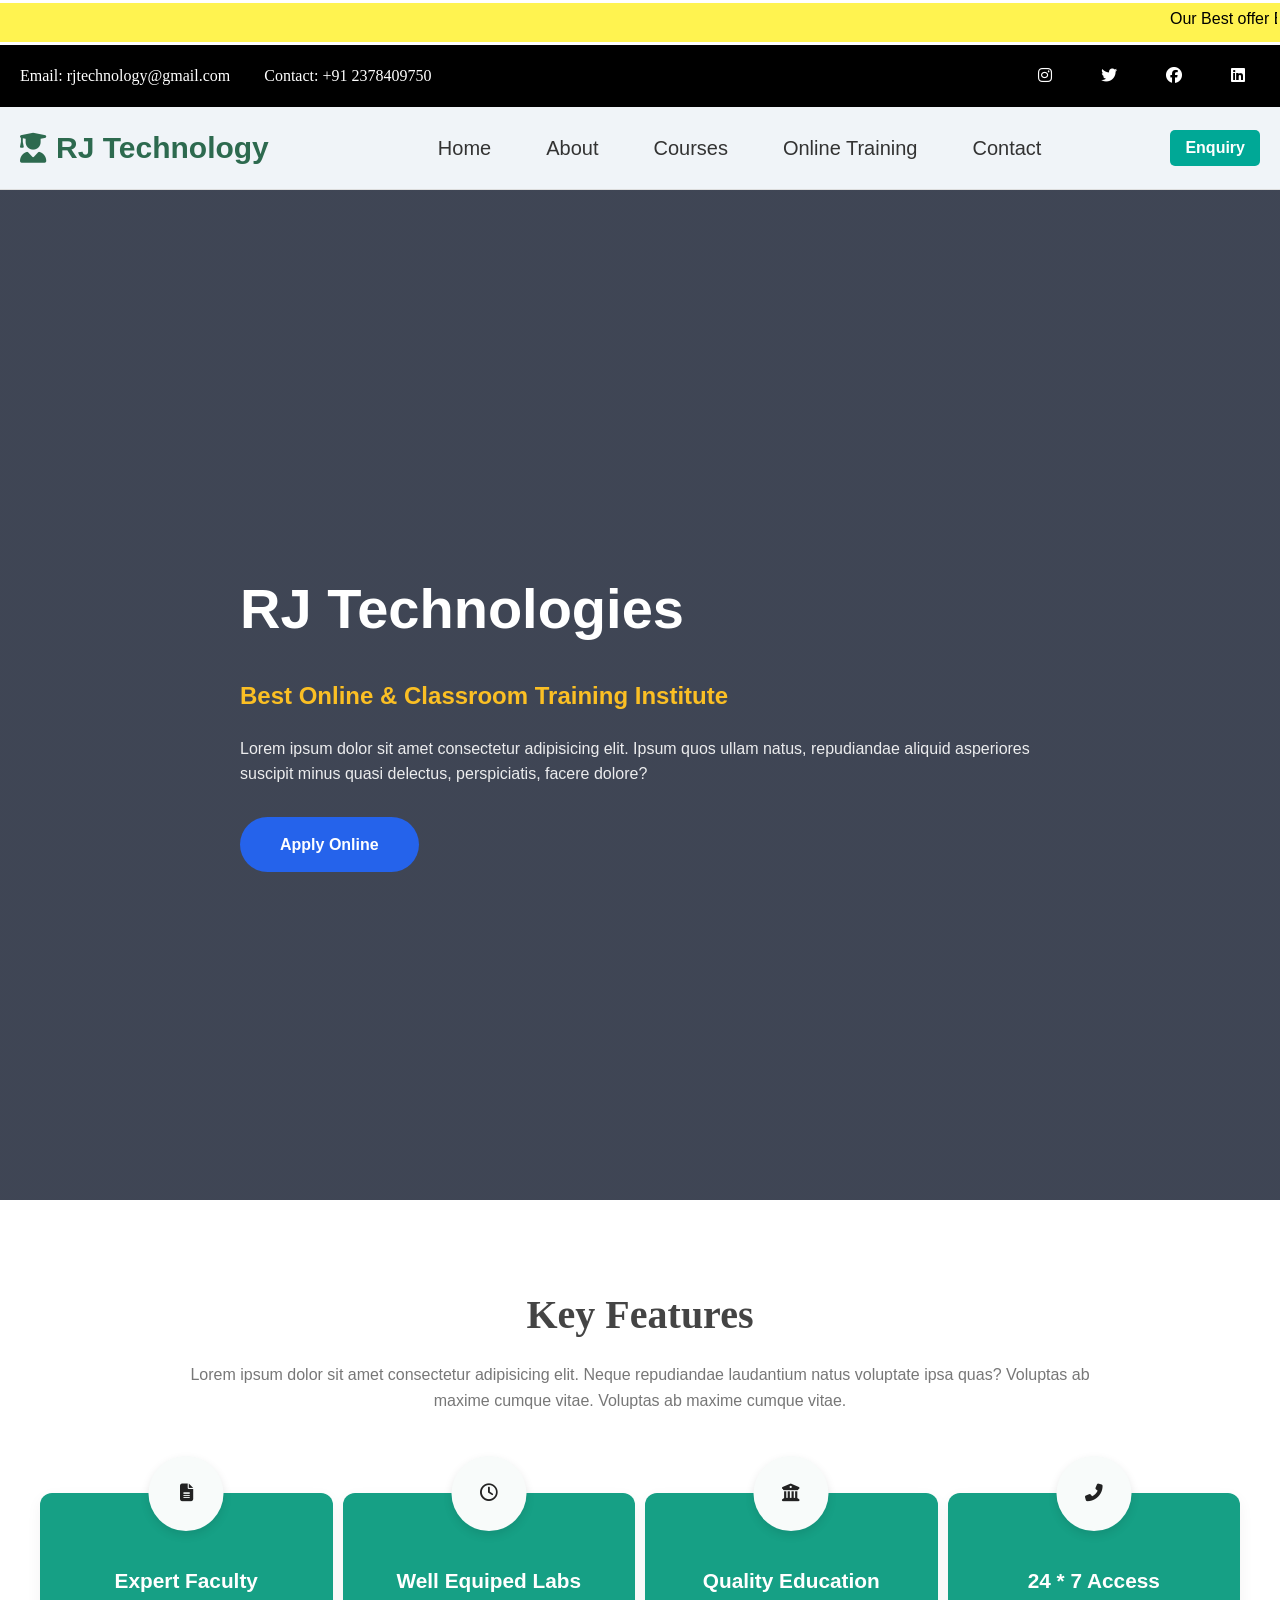
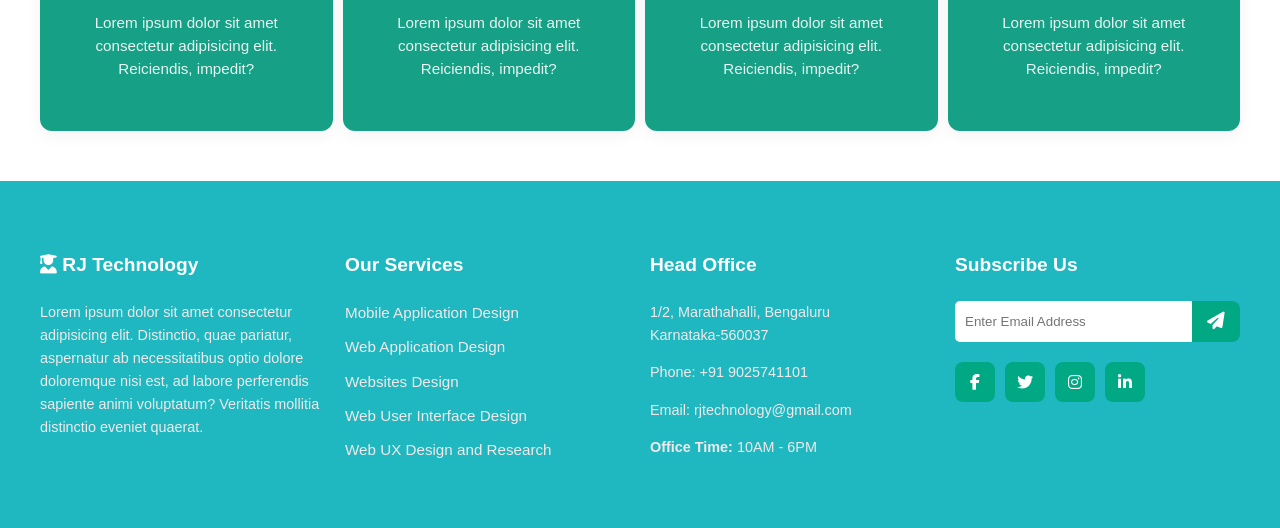
<file: index.html>
<!DOCTYPE html>
<html lang="en">
<head>
    <meta charset="UTF-8">
    <meta name="viewport" content="width=\, initial-scale=1.0">
    <title>RJ Technologis</title>
    <link rel="stylesheet" href="styles.css">
    <link rel="stylesheet" href="https://cdnjs.cloudflare.com/ajax/libs/font-awesome/6.5.0/css/all.min.css">
</head>
<body>
    <main class="top">
        <marquee behavior="" direction=""><p>
            Our Best offer Events!! Summer Special - Get 3 at 22499/- only <a href="">Read More</a>
        </p></marquee>
    </main>

    <div class="topbar">
            <div class="left">
                <span>Email: rjtechnology@gmail.com</span>
                <span>Contact: +91 2378409750</span>
            </div>
            <div class="right">
               <a href="https://facebook.com/yourprofile"><i class="fab fa-instagram"></i></a>
               <a href="https://twitter.com/yourprofile"><i class="fab fa-twitter"></i></a>
               <a href="https://instagram.com/yourprofile"><i class="fab fa-facebook"></i></a>
               <a href="https://linkedin.com/in/yourprofile"><i class="fab fa-linkedin"></i></a>
            </div>
        </div>
 <header>
        <nav class=" navbar">
            <div class="logo">
                <i class="fas fa-user-graduate"></i> RJ Technology
            </div>
            <ul class="nav-links">
    <li><a href="index.html">Home</a></li>
    <li><a href="abouts.html">About</a></li>
    <li class="dropdown">
        <a href="courses.html">Courses</a>
        <ul class="dropdown-menu">
            <li><a href="frontend.html">FrontEnd</a></li>
            <li><a href="backend.html">BackEnd</a></li>
        </ul>
    </li>
    <li><a href="online.html">Online Training</a></li>
    <li><a href="contacts.html">Contact</a></li>
</ul>
           <a href="#enquiryModal" class="btn-enquiry">Enquiry</a>
        </nav>
    </header>

    <section class="hero">
        <div class="container hero-content">
            <h1>RJ Technologies</h1>
            <p class="subtitle">Best Online & Classroom Training Institute</p>
            <p class="description">
                Lorem ipsum dolor sit amet consectetur adipisicing elit. 
                Ipsum quos ullam natus, repudiandae aliquid asperiores suscipit minus 
                quasi delectus, perspiciatis, facere dolore?
            </p>
            <a href="#applyModal" class="btn-apply">Apply Online</a>
        </div>
    </section>
    <div id="enquiryModal" class="modal">
  <div class="modal-content">
    <a href="#" class="close">&times;</a>

    <h2>Request for Training Quotation</h2>

    <!-- Mode Selection -->
   <div class="mode">
  <label>
    <span>🏫 Classroom</span>
  </label>
  <label>
   
    <span>💻 Online</span>
  </label>
</div>
    <!-- Form -->
    <form>
      <input type="text" placeholder="Enter your name" required>
      <input type="tel" placeholder="Enter mobile number" required>
      <input type="email" placeholder="Enter email" required>

      <select required>
        <option value="">Select Course</option>
        <option>HTML5</option>
        <option>CSS</option>
        <option>JavaScript</option>
        <option>React JS</option>
      </select>

      <button type="submit">Submit Query</button>
    </form>
  </div>
</div>
<div id="applyModal" class="mod">
  <div class="mod-content">
    <a href="#" class="clo">&times;</a>
    <h2>Quick Enquiry</h2>
    <form>
      <input type="text" placeholder="Name*" required>
      <input type="tel" placeholder="10 Digit Mobile No*" pattern="\d{10}" required>
      <input type="email" placeholder="Email*" required>
      <textarea placeholder="Your Message"></textarea>
      <button type="submit">I'm Interested Tell me More</button>
    </form>
  </div>
</div>
<section class="features-section">
    <div class="container">
        <div class="section-header">
            <h2>Key Features</h2>
            <p>Lorem ipsum dolor sit amet consectetur adipisicing elit. Neque repudiandae laudantium natus voluptate ipsa quas? Voluptas ab maxime cumque vitae. Voluptas ab maxime cumque vitae.</p>
        </div>
        
        <div class="features-grid">
            <div class="feature-card">
                <div class="icon-circle"><i class="fas fa-file-alt"></i></div>
                <h3>Expert Faculty</h3>
                <p>Lorem ipsum dolor sit amet consectetur adipisicing elit. Reiciendis, impedit?</p>
            </div>

            <div class="feature-card">
                <div class="icon-circle"><i class="far fa-clock"></i></div>
                <h3>Well Equiped Labs</h3>
                <p>Lorem ipsum dolor sit amet consectetur adipisicing elit. Reiciendis, impedit?</p>
            </div>

            <div class="feature-card">
                <div class="icon-circle"><i class="fas fa-university"></i></div>
                <h3>Quality Education</h3>
                <p>Lorem ipsum dolor sit amet consectetur adipisicing elit. Reiciendis, impedit?</p>
            </div>

            <div class="feature-card">
                <div class="icon-circle"><i class="fas fa-phone-alt"></i></div>
                <h3>24 * 7 Access</h3>
                <p>Lorem ipsum dolor sit amet consectetur adipisicing elit. Reiciendis, impedit?</p>
            </div>
        </div>
    </div>
</section>
<footer class="footer">
    <div class="footer-container">
        
        <div class="footer-col">
            <h3><i class="fas fa-user-graduate"></i> RJ Technology</h3>
            <p>Lorem ipsum dolor sit amet consectetur adipisicing elit. Distinctio, quae pariatur, aspernatur ab necessitatibus optio dolore doloremque nisi est, ad labore perferendis sapiente animi voluptatum? Veritatis mollitia distinctio eveniet quaerat.</p>
        </div>

        <div class="footer-col">
            <h3>Our Services</h3>
            <ul>
                <li>Mobile Application Design</li>
                <li>Web Application Design</li>
                <li>Websites Design</li>
                <li>Web User Interface Design</li>
                <li>Web UX Design and Research</li>
            </ul>
        </div>

        <div class="footer-col">
            <h3>Head Office</h3>
            <p>1/2, Marathahalli, Bengaluru<br>Karnataka-560037</p>
            <p>Phone: <a href="tel:+919025741101" style="text-decoration: none; color: inherit;">+91 9025741101</a></p>
    
    <p>Email: <a href="mailto:rjtechnology@gmail.com" style="text-decoration: none; color: inherit;">rjtechnology@gmail.com</a></p>
            <p><strong>Office Time:</strong> 10AM - 6PM</p>
        </div>

        <div class="footer-col">
    <h3>Subscribe Us</h3>
    <form action="https://mail.google.com/mail/u/0/?tab=rm&ogbl#inbox" method="POST" class="subscribe-box">
        <input type="email" name="email" placeholder="Enter Email Address" required>
        <button type="submit"><i class="fas fa-paper-plane"></i></button>
    </form>
    
    <div class="social-icons">
        <a href="https://facebook.com/yourprofile" target="_blank" title="Facebook">
            <i class="fab fa-facebook-f"></i>
        </a>
        <a href="https://twitter.com/yourprofile" target="_blank" title="Twitter">
            <i class="fab fa-twitter"></i>
        </a>
        <a href="https://instagram.com/yourprofile" target="_blank" title="Instagram">
            <i class="fab fa-instagram"></i>
        </a>
        <a href="https://linkedin.com/in/yourprofile" target="_blank" title="LinkedIn">
            <i class="fab fa-linkedin-in"></i>
        </a>
    </div>
</div>

    </div>
</footer>
</body>
</html>
</file>
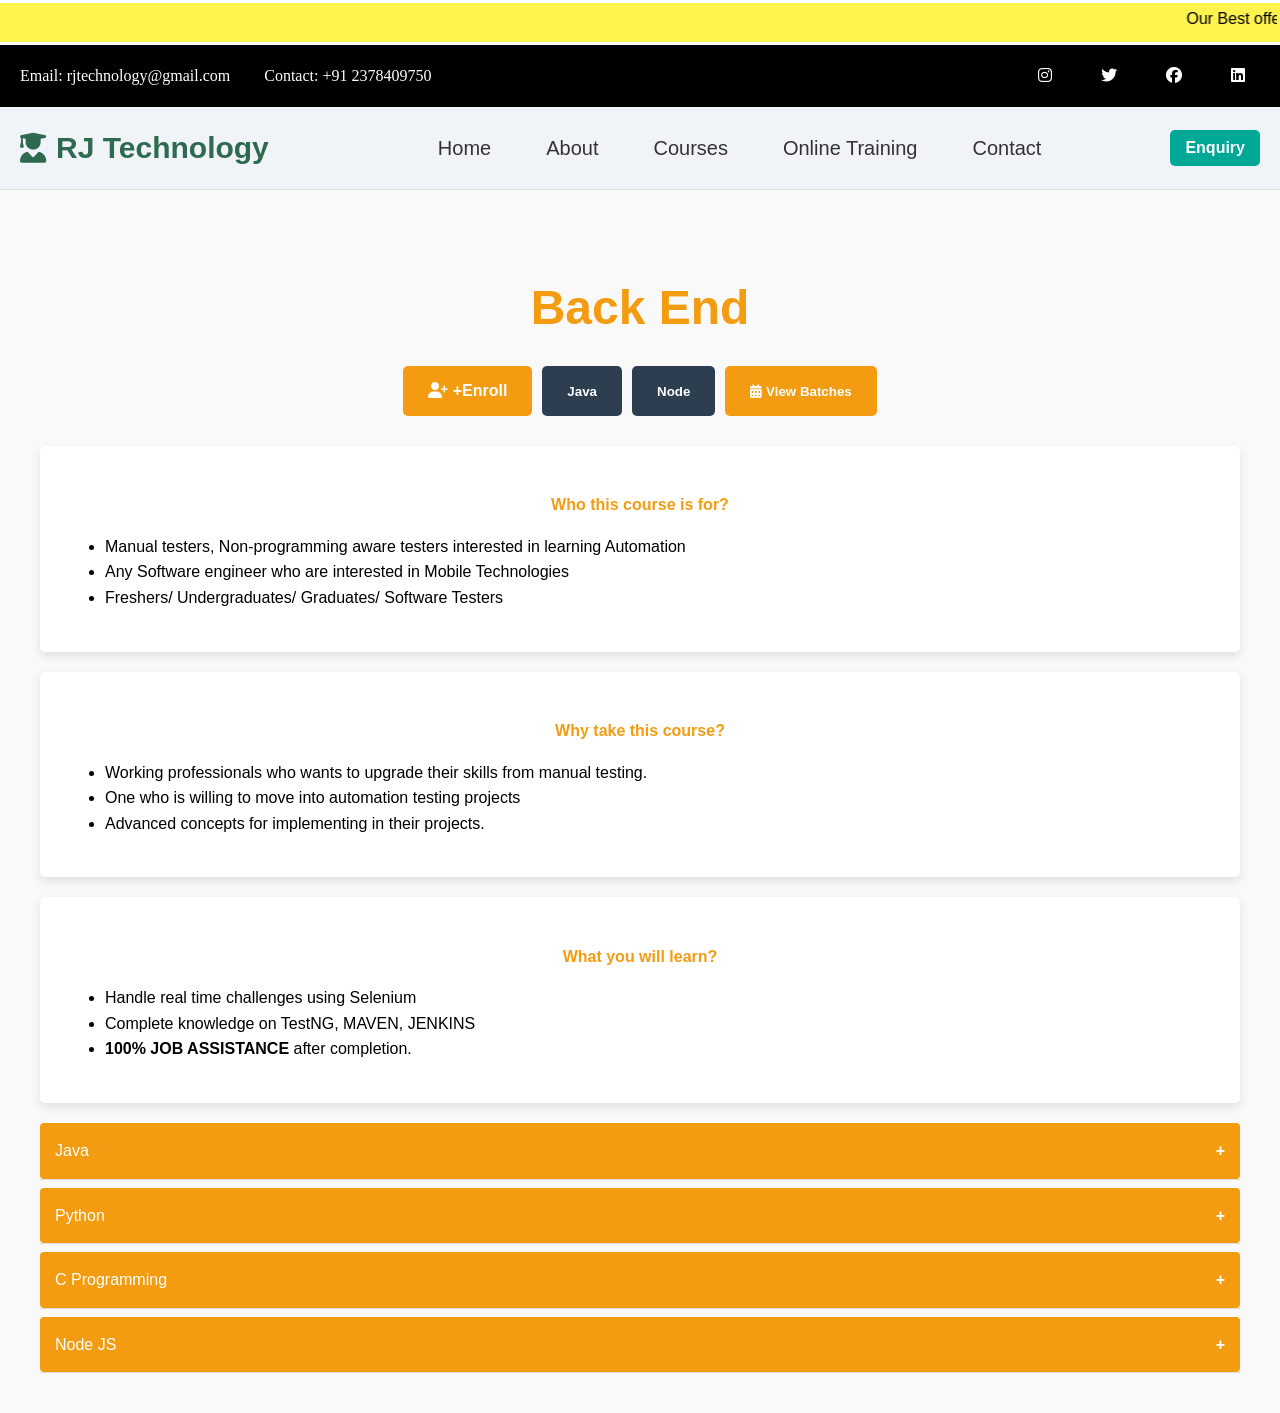
<file: Backend.html>
<!DOCTYPE html>
<html lang="en">
<head>
    <meta charset="UTF-8">
    <meta name="viewport" content="width=\, initial-scale=1.0">
    <title>RJ Technologis</title>
    <link rel="stylesheet" href="styles.css">
    <link rel="stylesheet" href="https://cdnjs.cloudflare.com/ajax/libs/font-awesome/6.5.0/css/all.min.css">
</head>
<body>
    <main class="top">
        <marquee behavior="" direction=""><p>
            Our Best offer Events!! Summer Special - Get 3 at 22499/- only <a href="">Read More</a>
        </p></marquee>
    </main>

    <div class="topbar">
            <div class="left">
                <span>Email: rjtechnology@gmail.com</span>
                <span>Contact: +91 2378409750</span>
            </div>
            <div class="right">
               <a href="https://facebook.com/yourprofile"><i class="fab fa-instagram"></i></a>
               <a href="https://twitter.com/yourprofile"><i class="fab fa-twitter"></i></a>
               <a href="https://instagram.com/yourprofile"><i class="fab fa-facebook"></i></a>
               <a href="https://linkedin.com/in/yourprofile"><i class="fab fa-linkedin"></i></a>
            </div>
        </div>
 <header>
    <nav class="navbar">
        <div class="logo">
            <i class="fas fa-user-graduate"></i> RJ Technology
        </div>
        <ul class="nav-links">
            <li><a href="index.html">Home</a></li>
            <li><a href="abouts.html">About</a></li>
            <li class="dropdown">
                <a href="#">Courses</a>
                <ul class="dropdown-menu">
                    <li><a href="frontend.html">FrontEnd</a></li>
                    <li><a href="Backend.html">BackEnd</a></li>
                </ul>
            </li>
            <li><a href="online.html">Online Training</a></li>
            <li><a href="contacts.html">Contact</a></li>
        </ul>
        <a href="#enquiryModal" class="btn-enquiry">Enquiry</a>
    </nav>
</header>

<section class="course-header-section">
    <div class="container">
        <h1 class="main-course-title">Back End</h1>

        <div class="action-tabs">
            <a href="#enquiryModal" class="btn btn-orange" style="text-decoration:none;"><i class="fas fa-user-plus"></i> +Enroll</a>
            <button class="btn btn-blue">Java</button>
            <button class="btn btn-blue">Node</button>
            <button class="btn btn-orange"><i class="fas fa-calendar-alt"></i> View Batches</button>
        </div>

        <div class="info-card">
            <h4 class="card-subtitle">Who this course is for?</h4>
            <ul>
                <li>Manual testers, Non-programming aware testers interested in learning Automation</li>
                <li>Any Software engineer who are interested in Mobile Technologies</li>
                <li>Freshers/ Undergraduates/ Graduates/ Software Testers</li>
            </ul>
        </div>

        <div class="info-card">
            <h4 class="card-subtitle">Why take this course?</h4>
            <ul>
                <li>Working professionals who wants to upgrade their skills from manual testing.</li>
                <li>One who is willing to move into automation testing projects</li>
                <li>Advanced concepts for implementing in their projects.</li>
            </ul>
        </div>

        <div class="info-card">
            <h4 class="card-subtitle">What you will learn?</h4>
            <ul>
                <li>Handle real time challenges using Selenium</li>
                <li>Complete knowledge on TestNG, MAVEN, JENKINS</li>
                <li><strong>100% JOB ASSISTANCE</strong> after completion.</li>
            </ul>
        </div>

        <div class="accordion-container">

    <div class="accordion-container">

    <!-- java -->
    <div class="accordion-item">
        <input type="checkbox" id="html-toggle" class="accordion-input">

        <label for="html-toggle" class="accordion-header">
            <span>Java</span>
            <span class="icon"></span>
        </label>

        <div class="accordion-body">
            <ul>
                <li>Introduction to Java</li>
                <li>Oops Concepts</li>
                <li>Semantic Elements & SEO basics</li>
                <li>Best practices for backend logics</li>
            </ul>
        </div>
    </div>

    <!-- python -->
    <div class="accordion-item">
        <input type="checkbox" id="css-toggle" class="accordion-input">

        <label for="css-toggle" class="accordion-header">
            <span>Python</span>
            <span class="icon"></span>
        </label>

        <div class="accordion-body">
            <ul>
                <li>CSS Selectors & Box Model</li>
                <li>Flexbox & Grid Layouts</li>
                <li>Responsive Design</li>
                <li>Animations</li>
            </ul>
        </div>
    </div>

    <!-- C Programming -->
    <div class="accordion-item">
        <input type="checkbox" id="js-toggle" class="accordion-input">

        <label for="js-toggle" class="accordion-header">
            <span>C Programming</span>
            <span class="icon"></span>
        </label>

        <div class="accordion-body">
            <ul>
                <li>Core JavaScript fundamentals</li>
                <li>ES6 Concepts</li>
                <li>DOM Manipulation</li>
                <li>Events handling</li>
            </ul>
        </div>
    </div>

    <!--Node js -->
    <div class="accordion-item">
        <input type="checkbox" id="react-toggle" class="accordion-input">

        <label for="react-toggle" class="accordion-header">
            <span>Node JS</span>
            <span class="icon"></span>
        </label>

        <div class="accordion-body">
            <ul>
                <li>Components & Props</li>
                <li>Hooks (useState, useEffect)</li>
                <li>State management</li>
                <li>SPA development</li>
            </ul>
        </div>
    </div>

</div>

</div>
    </div>
</section>

<div id="enquiryModal" class="modal">
    <div class="modal-content">
        <a href="#" class="close">&times;</a>
        <h2>Request for Training Quotation</h2>
        <form>
            <input type="text" placeholder="Enter your name" required>
            <input type="tel" placeholder="Enter mobile number" required>
            <input type="email" placeholder="Enter email" required>
            <button type="submit" class="submit-btn">Submit Query</button>
        </form>
    </div>
</div>
  </div>
</div>

</body>
</html>
</file>
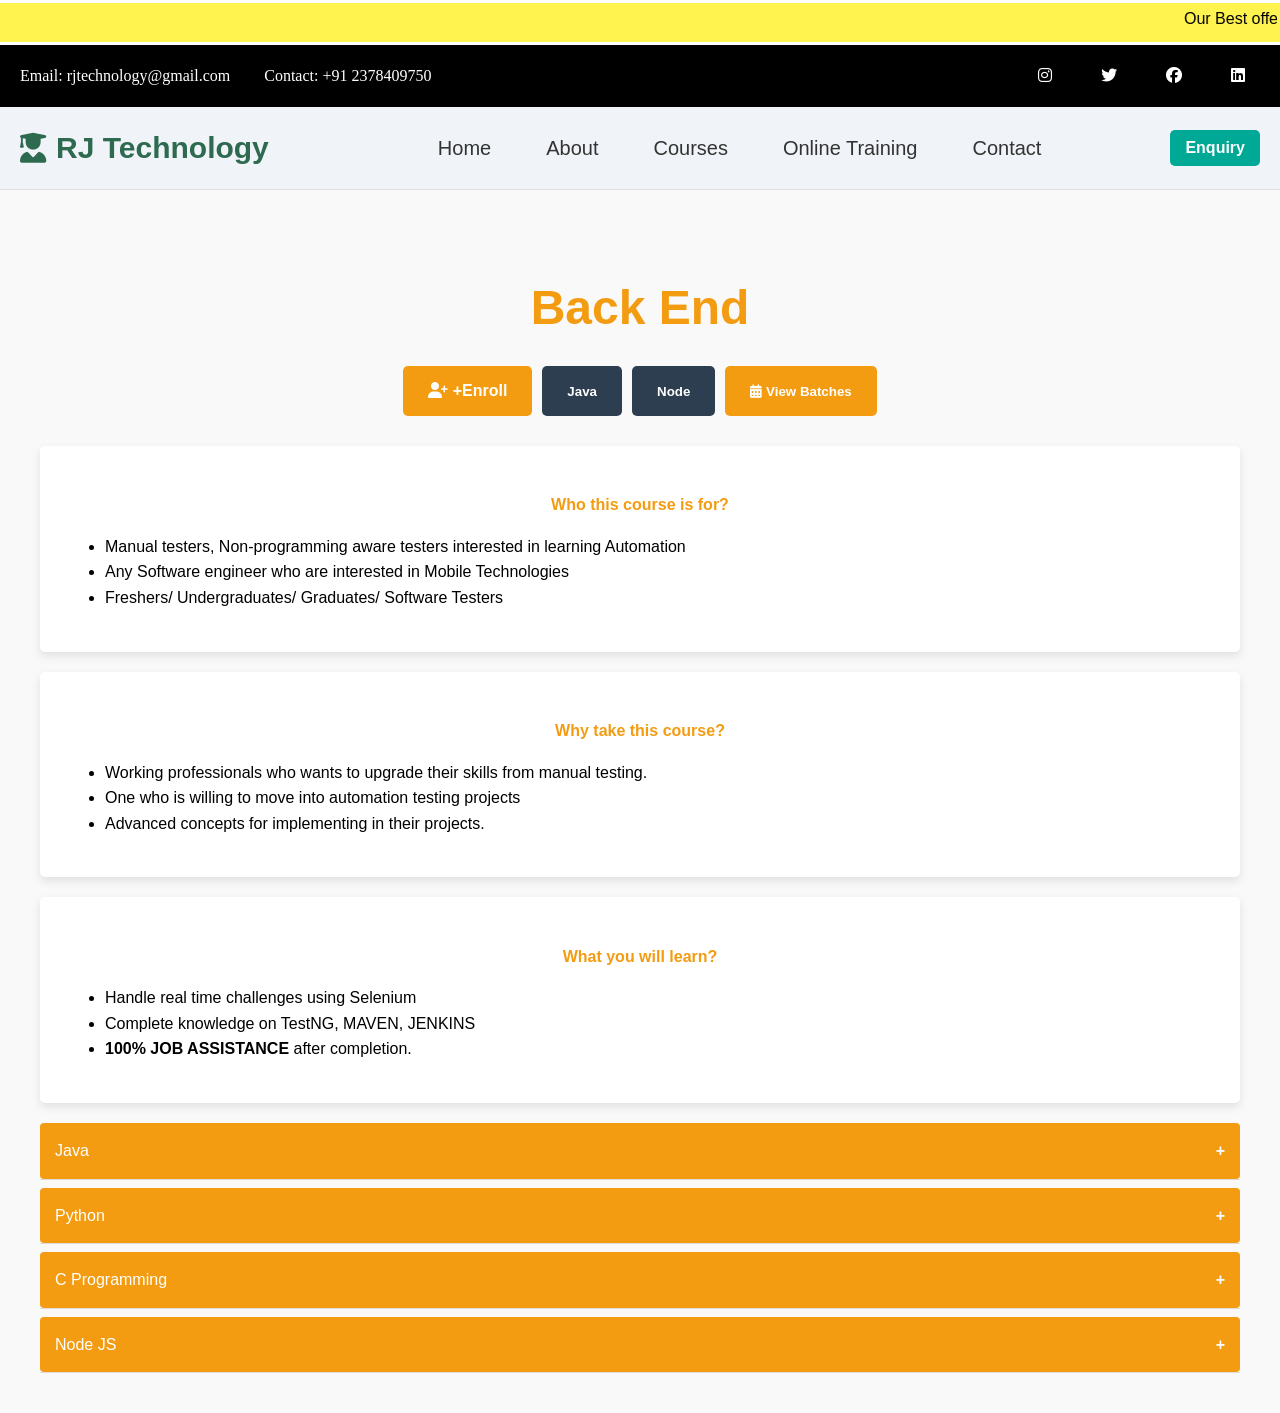
<file: backend.html>
<!DOCTYPE html>
<html lang="en">
<head>
    <meta charset="UTF-8">
    <meta name="viewport" content="width=\, initial-scale=1.0">
    <title>RJ Technologis</title>
    <link rel="stylesheet" href="styles.css">
    <link rel="stylesheet" href="https://cdnjs.cloudflare.com/ajax/libs/font-awesome/6.5.0/css/all.min.css">
</head>
<body>
    <main class="top">
        <marquee behavior="" direction=""><p>
            Our Best offer Events!! Summer Special - Get 3 at 22499/- only <a href="">Read More</a>
        </p></marquee>
    </main>

    <div class="topbar">
            <div class="left">
                <span>Email: rjtechnology@gmail.com</span>
                <span>Contact: +91 2378409750</span>
            </div>
            <div class="right">
               <a href="https://facebook.com/yourprofile"><i class="fab fa-instagram"></i></a>
               <a href="https://twitter.com/yourprofile"><i class="fab fa-twitter"></i></a>
               <a href="https://instagram.com/yourprofile"><i class="fab fa-facebook"></i></a>
               <a href="https://linkedin.com/in/yourprofile"><i class="fab fa-linkedin"></i></a>
            </div>
        </div>
 <header>
    <nav class="navbar">
        <div class="logo">
            <i class="fas fa-user-graduate"></i> RJ Technology
        </div>
        <ul class="nav-links">
            <li><a href="index.html">Home</a></li>
            <li><a href="abouts.html">About</a></li>
            <li class="dropdown">
                <a href="courses.html">Courses</a>
                <ul class="dropdown-menu">
                    <li><a href="frontend.html">FrontEnd</a></li>
                    <li><a href="backend.html">BackEnd</a></li>
                </ul>
            </li>
            <li><a href="online.html">Online Training</a></li>
            <li><a href="contacts.html">Contact</a></li>
        </ul>
        <a href="#enquiryModal" class="btn-enquiry">Enquiry</a>
    </nav>
</header>

<section class="course-header-section">
    <div class="container">
        <h1 class="main-course-title">Back End</h1>

        <div class="action-tabs">
            <a href="#enquiryModal" class="btn btn-orange" style="text-decoration:none;"><i class="fas fa-user-plus"></i> +Enroll</a>
            <button class="btn btn-blue">Java</button>
            <button class="btn btn-blue">Node</button>
            <button class="btn btn-orange"><i class="fas fa-calendar-alt"></i> View Batches</button>
        </div>

        <div class="info-card">
            <h4 class="card-subtitle">Who this course is for?</h4>
            <ul>
                <li>Manual testers, Non-programming aware testers interested in learning Automation</li>
                <li>Any Software engineer who are interested in Mobile Technologies</li>
                <li>Freshers/ Undergraduates/ Graduates/ Software Testers</li>
            </ul>
        </div>

        <div class="info-card">
            <h4 class="card-subtitle">Why take this course?</h4>
            <ul>
                <li>Working professionals who wants to upgrade their skills from manual testing.</li>
                <li>One who is willing to move into automation testing projects</li>
                <li>Advanced concepts for implementing in their projects.</li>
            </ul>
        </div>

        <div class="info-card">
            <h4 class="card-subtitle">What you will learn?</h4>
            <ul>
                <li>Handle real time challenges using Selenium</li>
                <li>Complete knowledge on TestNG, MAVEN, JENKINS</li>
                <li><strong>100% JOB ASSISTANCE</strong> after completion.</li>
            </ul>
        </div>

        <div class="accordion-container">

    <div class="accordion-container">

    <!-- java -->
    <div class="accordion-item">
        <input type="checkbox" id="html-toggle" class="accordion-input">

        <label for="html-toggle" class="accordion-header">
            <span>Java</span>
            <span class="icon"></span>
        </label>

        <div class="accordion-body">
            <ul>
                <li>Introduction to Java</li>
                <li>Oops Concepts</li>
                <li>Semantic Elements & SEO basics</li>
                <li>Best practices for backend logics</li>
            </ul>
        </div>
    </div>

    <!-- python -->
    <div class="accordion-item">
        <input type="checkbox" id="css-toggle" class="accordion-input">

        <label for="css-toggle" class="accordion-header">
            <span>Python</span>
            <span class="icon"></span>
        </label>

        <div class="accordion-body">
            <ul>
                <li>CSS Selectors & Box Model</li>
                <li>Flexbox & Grid Layouts</li>
                <li>Responsive Design</li>
                <li>Animations</li>
            </ul>
        </div>
    </div>

    <!-- C Programming -->
    <div class="accordion-item">
        <input type="checkbox" id="js-toggle" class="accordion-input">

        <label for="js-toggle" class="accordion-header">
            <span>C Programming</span>
            <span class="icon"></span>
        </label>

        <div class="accordion-body">
            <ul>
                <li>Core JavaScript fundamentals</li>
                <li>ES6 Concepts</li>
                <li>DOM Manipulation</li>
                <li>Events handling</li>
            </ul>
        </div>
    </div>

    <!--Node js -->
    <div class="accordion-item">
        <input type="checkbox" id="react-toggle" class="accordion-input">

        <label for="react-toggle" class="accordion-header">
            <span>Node JS</span>
            <span class="icon"></span>
        </label>

        <div class="accordion-body">
            <ul>
                <li>Components & Props</li>
                <li>Hooks (useState, useEffect)</li>
                <li>State management</li>
                <li>SPA development</li>
            </ul>
        </div>
    </div>

</div>

</div>
    </div>
</section>

<div id="enquiryModal" class="modal">
    <div class="modal-content">
        <a href="#" class="close">&times;</a>
        <h2>Request for Training Quotation</h2>
        <form>
            <input type="text" placeholder="Enter your name" required>
            <input type="tel" placeholder="Enter mobile number" required>
            <input type="email" placeholder="Enter email" required>
            <button type="submit" class="submit-btn">Submit Query</button>
        </form>
    </div>
</div>
  </div>
</div>

</body>
</html>
</file>
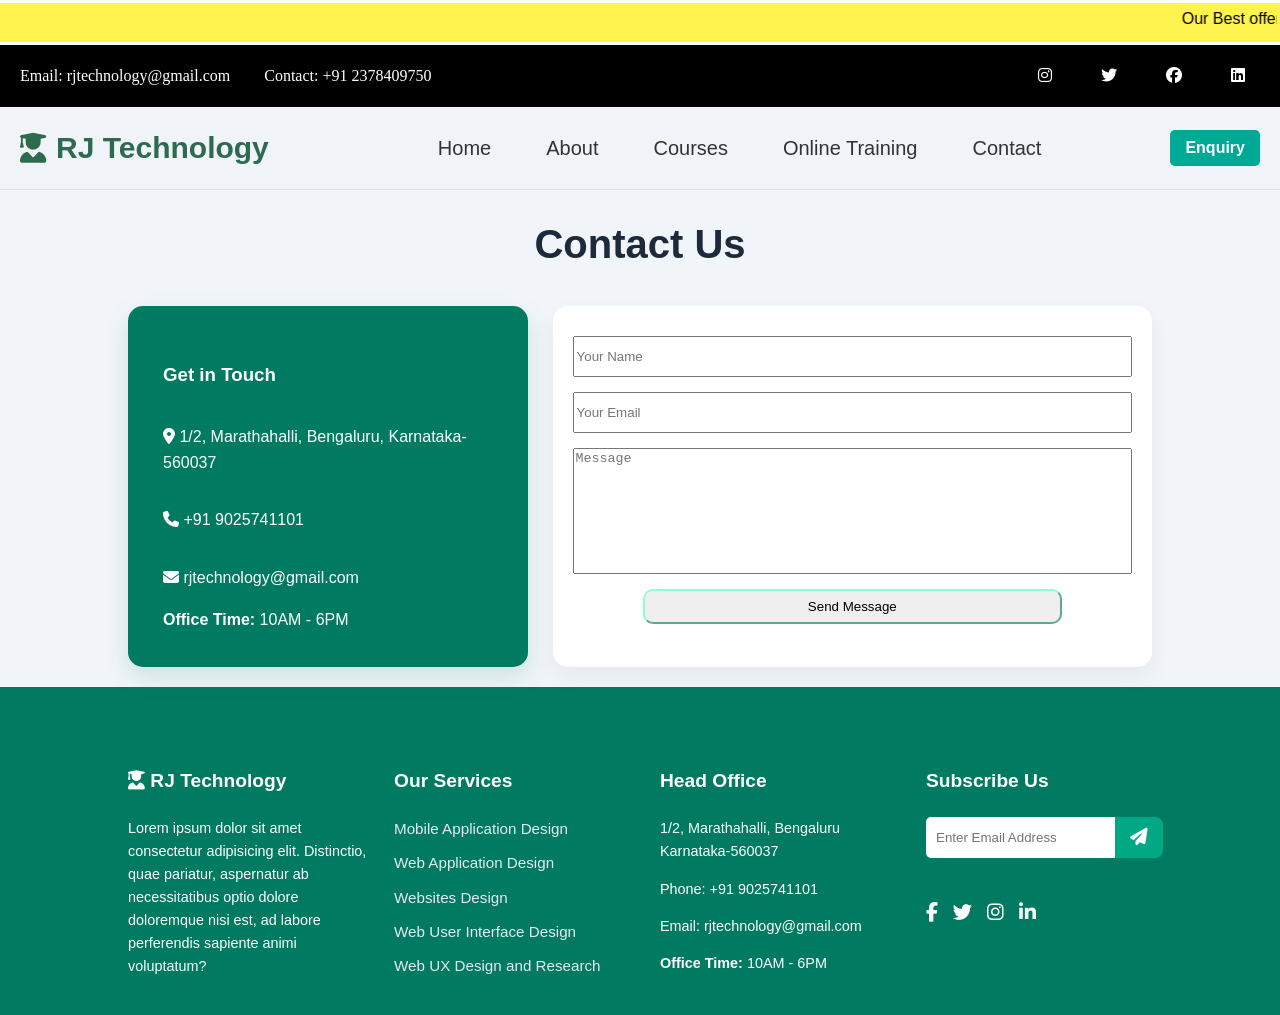
<file: contacts.html>
<!DOCTYPE html>
<html lang="en">
<head>
    <meta charset="UTF-8">
    <meta name="viewport" content="width=\, initial-scale=1.0">
    <title>RJ Technologis</title>
    <link rel="stylesheet" href="styles.css">
    <link rel="stylesheet" href="https://cdnjs.cloudflare.com/ajax/libs/font-awesome/6.5.0/css/all.min.css">
</head>
<body>
    <main class="top">
        <marquee behavior="" direction=""><p>
            Our Best offer Events!! Summer Special - Get 3 at 22499/- only <a href="">Read More</a>
        </p></marquee>
    </main>

    <div class="topbar">
            <div class="left">
                <span>Email: rjtechnology@gmail.com</span>
                <span>Contact: +91 2378409750</span>
            </div>
            <div class="right">
              <a href="https://facebook.com/yourprofile"><i class="fab fa-instagram"></i></a>
               <a href="https://twitter.com/yourprofile"><i class="fab fa-twitter"></i></a>
               <a href="https://instagram.com/yourprofile"><i class="fab fa-facebook"></i></a>
               <a href="https://linkedin.com/in/yourprofile"><i class="fab fa-linkedin"></i></a>
            </div>
        </div>
 <header>
        <nav class=" navbar">
            <div class="logo">
                <i class="fas fa-user-graduate"></i> RJ Technology
            </div>
            <ul class="nav-links">
    <li><a href="index.html">Home</a></li>
    <li><a href="abouts.html">About</a></li>
    <li class="dropdown">
        <a href="courses.html">Courses</a>
        <ul class="dropdown-menu">
            <li><a href="frontend.html">FrontEnd</a></li>
            <li><a href="backend.html">BackEnd</a></li>
        </ul>
    </li>
    <li><a href="online.html">Online Training</a></li>
    <li><a href="contacts.html">Contact</a></li>
</ul>
           <a href="#enquiryModal" class="btn-enquiry">Enquiry</a>
        </nav>
    </header>
    <div id="enquiryModal" class="modal">
  <div class="modal-content">
    <a href="#" class="close">&times;</a>

    <h2>Request for Training Quotation</h2>

    <!-- Mode Selection -->
   <div class="mode">
  <label>
    <span>🏫 Classroom</span>
  </label>
  <label>
   
    <span>💻 Online</span>
  </label>
</div>
    <!-- Form -->
    <form>
      <input type="text" placeholder="Enter your name" required>
      <input type="tel" placeholder="Enter mobile number" required>
      <input type="email" placeholder="Enter email" required>

      <select required>
        <option value="">Select Course</option>
        <option>HTML5</option>
        <option>CSS</option>
        <option>JavaScript</option>
        <option>React JS</option>
      </select>

      <button type="submit">Submit Query</button>
    </form>
  </div>
</div>
<section class="contact-section">
    <div class="container">
        <div class="section-title">
            <h2>Contact Us</h2>
        </div>
        <div class="contact-wrapper">
            <div class="contact-info-box">
                <h3>Get in Touch</h3>
                <p><i class="fas fa-map-marker-alt"></i> 1/2, Marathahalli, Bengaluru, Karnataka-560037</p>
                <p><i class="fas fa-phone"></i> +91 9025741101</p>
                <p><i class="fas fa-envelope"></i> rjtechnology@gmail.com</p>
                <div class="office-timing">
                    <strong>Office Time:</strong> 10AM - 6PM
                </div>
            </div>
            
            <form class="contact-form">
                <input type="text" placeholder="Your Name" required>
                <input type="email" placeholder="Your Email" required>
                <textarea placeholder="Message" rows="5" required></textarea>
                <button type="submit">Send Message</button>
            </form>
        </div>
    </div>
</section>

<footer class="main-footer">
    <div class="container footer-grid">
        <div class="footer-col">
            <h3><i class="fas fa-user-graduate"></i> RJ Technology</h3>
            <p>Lorem ipsum dolor sit amet consectetur adipisicing elit. Distinctio, quae pariatur, aspernatur ab necessitatibus optio dolore doloremque nisi est, ad labore perferendis sapiente animi voluptatum?</p>
        </div>

        <div class="footer-col">
            <h3>Our Services</h3>
            <ul>
                <li><a href="#">Mobile Application Design</a></li>
                <li><a href="#">Web Application Design</a></li>
                <li><a href="#">Websites Design</a></li>
                <li><a href="#">Web User Interface Design</a></li>
                <li><a href="#">Web UX Design and Research</a></li>
            </ul>
        </div>

        <div class="footer-col">
            <h3>Head Office</h3>
            <p>1/2, Marathahalli, Bengaluru<br>Karnataka-560037</p>
            <p>Phone: +91 9025741101</p>
            <p>Email: rjtechnology@gmail.com</p>
            <p><strong>Office Time:</strong> 10AM - 6PM</p>
        </div>

        <div class="footer-col">
            <h3>Subscribe Us</h3>
            <div class="subscribe-box">
                <form action="https://mail.google.com/mail/u/0/?tab=rm&ogbl#inbox" method="POST" class="subscribe-box">
        <input type="email" name="email" placeholder="Enter Email Address" required>
        <button type="submit"><i class="fas fa-paper-plane"></i></button>
    </form>
            </div>
            <div class="footer-socials">
                <a href="https://facebook.com/yourprofile" class="social-icon"><i class="fab fa-facebook-f"></i></a>
                <a href="https://twitter.com/yourprofile" class="social-icon"><i class="fab fa-twitter"></i></a>
                <a href="https://instagram.com/yourprofile" class="social-icon"><i class="fab fa-instagram"></i></a>
                <a href="https://linkedin.com/in/yourprofile" class="social-icon"><i class="fab fa-linkedin-in"></i></a>
            </div>
        </div>
    </div>
</footer>
</body>
</html>
</file>
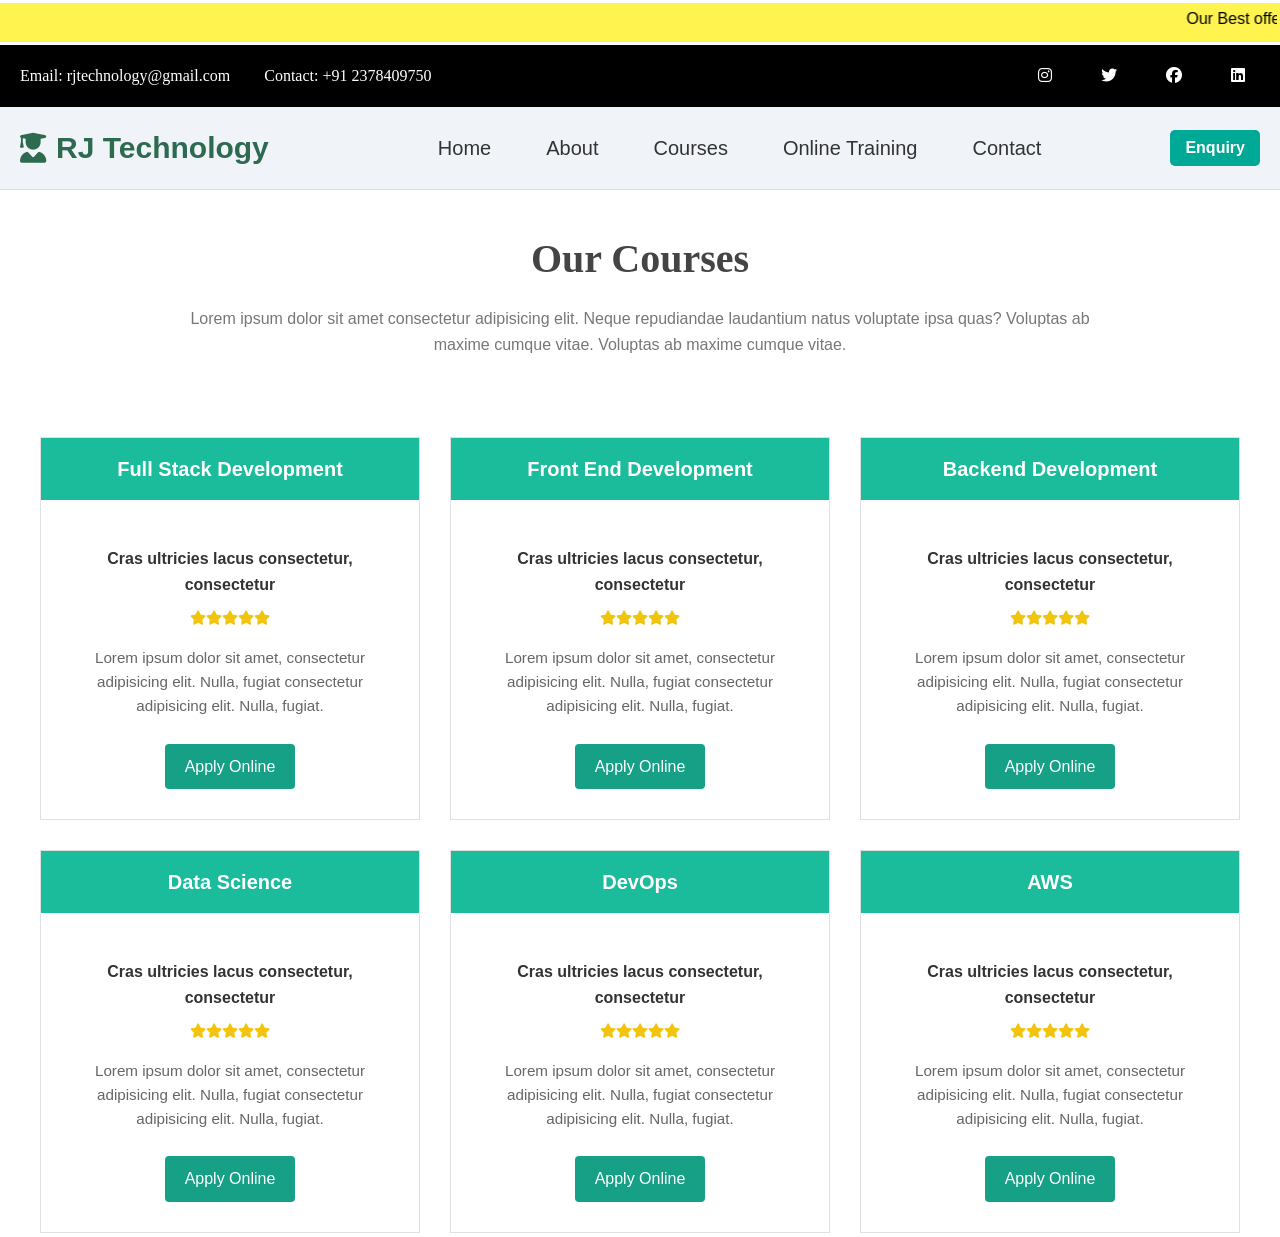
<file: courses.html>
<!DOCTYPE html>
<html lang="en">
<head>
    <meta charset="UTF-8">
    <meta name="viewport" content="width=\, initial-scale=1.0">
    <title>RJ Technologis</title>
    <link rel="stylesheet" href="styles.css">
    <link rel="stylesheet" href="https://cdnjs.cloudflare.com/ajax/libs/font-awesome/6.5.0/css/all.min.css">
</head>
<body>
    <main class="top">
        <marquee behavior="" direction=""><p>
            Our Best offer Events!! Summer Special - Get 3 at 22499/- only <a href="">Read More</a>
        </p></marquee>
    </main>

    <div class="topbar">
            <div class="left">
                <span>Email: rjtechnology@gmail.com</span>
                <span>Contact: +91 2378409750</span>
            </div>
            <div class="right">
               <a href="https://facebook.com/yourprofile"><i class="fab fa-instagram"></i></a>
               <a href="https://twitter.com/yourprofile"><i class="fab fa-twitter"></i></a>
               <a href="https://instagram.com/yourprofile"><i class="fab fa-facebook"></i></a>
               <a href="https://linkedin.com/in/yourprofile"><i class="fab fa-linkedin"></i></a>
            </div>
        </div>
 <header>
        <nav class=" navbar">
            <div class="logo">
                <i class="fas fa-user-graduate"></i> RJ Technology
            </div>
            <ul class="nav-links">
    <li><a href="index.html">Home</a></li>
    <li><a href="abouts.html">About</a></li>
    <li class="dropdown">
        <a href="courses.html">Courses</a>
        <ul class="dropdown-menu">
            <li><a href="frontend.html">FrontEnd</a></li>
            <li><a href="backend.html">BackEnd</a></li>
        </ul>
    </li>
    <li><a href="online.html">Online Training</a></li>
    <li><a href="contacts.html">Contact</a></li>
</ul>
           <a href="#enquiryModal" class="btn-enquiry">Enquiry</a>
        </nav>
    </header>
    <div id="enquiryModal" class="modal">
  <div class="modal-content">
    <a href="#" class="close">&times;</a>

    <h2>Request for Training Quotation</h2>

    <!-- Mode Selection -->
   <div class="mode">
  <label>
    <span>🏫 Classroom</span>
  </label>
  <label>
   
    <span>💻 Online</span>
  </label>
</div>
    <!-- Form -->
    <form>
      <input type="text" placeholder="Enter your name" required>
      <input type="tel" placeholder="Enter mobile number" required>
      <input type="email" placeholder="Enter email" required>

      <select required>
        <option value="">Select Course</option>
        <option>HTML5</option>
        <option>CSS</option>
        <option>JavaScript</option>
        <option>React JS</option>
      </select>

      <button type="submit">Submit Query</button>
    </form>
  </div>
</div>
<section class="courses-section">
    <div class="container">
        <div class="section-header">
            <h2>Our Courses</h2>
            <p>Lorem ipsum dolor sit amet consectetur adipisicing elit. Neque repudiandae laudantium natus voluptate ipsa quas? Voluptas ab maxime cumque vitae. Voluptas ab maxime cumque vitae.</p>
        </div>

        <div class="courses-grid">
            <div class="course-card">
                <div class="course-header">Full Stack Development</div>
                <div class="course-body">
                    <p class="course-subtitle">Cras ultricies lacus consectetur, consectetur</p>
                    <div class="stars">
                        <i class="fas fa-star"></i><i class="fas fa-star"></i><i class="fas fa-star"></i><i class="fas fa-star"></i><i class="fas fa-star"></i>
                    </div>
                    <p class="course-desc">Lorem ipsum dolor sit amet, consectetur adipisicing elit. Nulla, fugiat consectetur adipisicing elit. Nulla, fugiat.</p>
                    <a href="register.html" class="btn-apply-course">Apply Online</a>
                </div>
            </div>
            
            <div class="course-card">
                <div class="course-header">Front End Development</div>
                <div class="course-body">
                    <p class="course-subtitle">Cras ultricies lacus consectetur, consectetur</p>
                    <div class="stars">
                        <i class="fas fa-star"></i><i class="fas fa-star"></i><i class="fas fa-star"></i><i class="fas fa-star"></i><i class="fas fa-star"></i>
                    </div>
                    <p class="course-desc">Lorem ipsum dolor sit amet, consectetur adipisicing elit. Nulla, fugiat consectetur adipisicing elit. Nulla, fugiat.</p>
                    <a href="register.html" class="btn-apply-course">Apply Online</a>
                </div>
            </div>

            <div class="course-card">
                <div class="course-header">Backend Development</div>
                <div class="course-body">
                    <p class="course-subtitle">Cras ultricies lacus consectetur, consectetur</p>
                    <div class="stars">
                        <i class="fas fa-star"></i><i class="fas fa-star"></i><i class="fas fa-star"></i><i class="fas fa-star"></i><i class="fas fa-star"></i>
                    </div>
                    <p class="course-desc">Lorem ipsum dolor sit amet, consectetur adipisicing elit. Nulla, fugiat consectetur adipisicing elit. Nulla, fugiat.</p>
                    <a href="register.html" class="btn-apply-course">Apply Online</a>
                </div>
            </div>

            <div class="course-card">
                <div class="course-header">Data Science</div>
                <div class="course-body">
                    <p class="course-subtitle">Cras ultricies lacus consectetur, consectetur</p>
                    <div class="stars">
                        <i class="fas fa-star"></i><i class="fas fa-star"></i><i class="fas fa-star"></i><i class="fas fa-star"></i><i class="fas fa-star"></i>
                    </div>
                    <p class="course-desc">Lorem ipsum dolor sit amet, consectetur adipisicing elit. Nulla, fugiat consectetur adipisicing elit. Nulla, fugiat.</p>
                    <a href="register.html" class="btn-apply-course">Apply Online</a>
                </div>
            </div>

            <div class="course-card">
                <div class="course-header">DevOps</div>
                <div class="course-body">
                    <p class="course-subtitle">Cras ultricies lacus consectetur, consectetur</p>
                    <div class="stars">
                        <i class="fas fa-star"></i><i class="fas fa-star"></i><i class="fas fa-star"></i><i class="fas fa-star"></i><i class="fas fa-star"></i>
                    </div>
                    <p class="course-desc">Lorem ipsum dolor sit amet, consectetur adipisicing elit. Nulla, fugiat consectetur adipisicing elit. Nulla, fugiat.</p>
                    <a href="register.html" class="btn-apply-course">Apply Online</a>
                </div>
            </div>

            <div class="course-card">
                <div class="course-header">AWS</div>
                <div class="course-body">
                    <p class="course-subtitle">Cras ultricies lacus consectetur, consectetur</p>
                    <div class="stars">
                        <i class="fas fa-star"></i><i class="fas fa-star"></i><i class="fas fa-star"></i><i class="fas fa-star"></i><i class="fas fa-star"></i>
                    </div>
                    <p class="course-desc">Lorem ipsum dolor sit amet, consectetur adipisicing elit. Nulla, fugiat consectetur adipisicing elit. Nulla, fugiat.</p>
                    <a href="register.html" class="btn-apply-course">Apply Online</a>
                </div>
            </div>

        </div>
    </div>
</section>
</body>
</html>
</file>
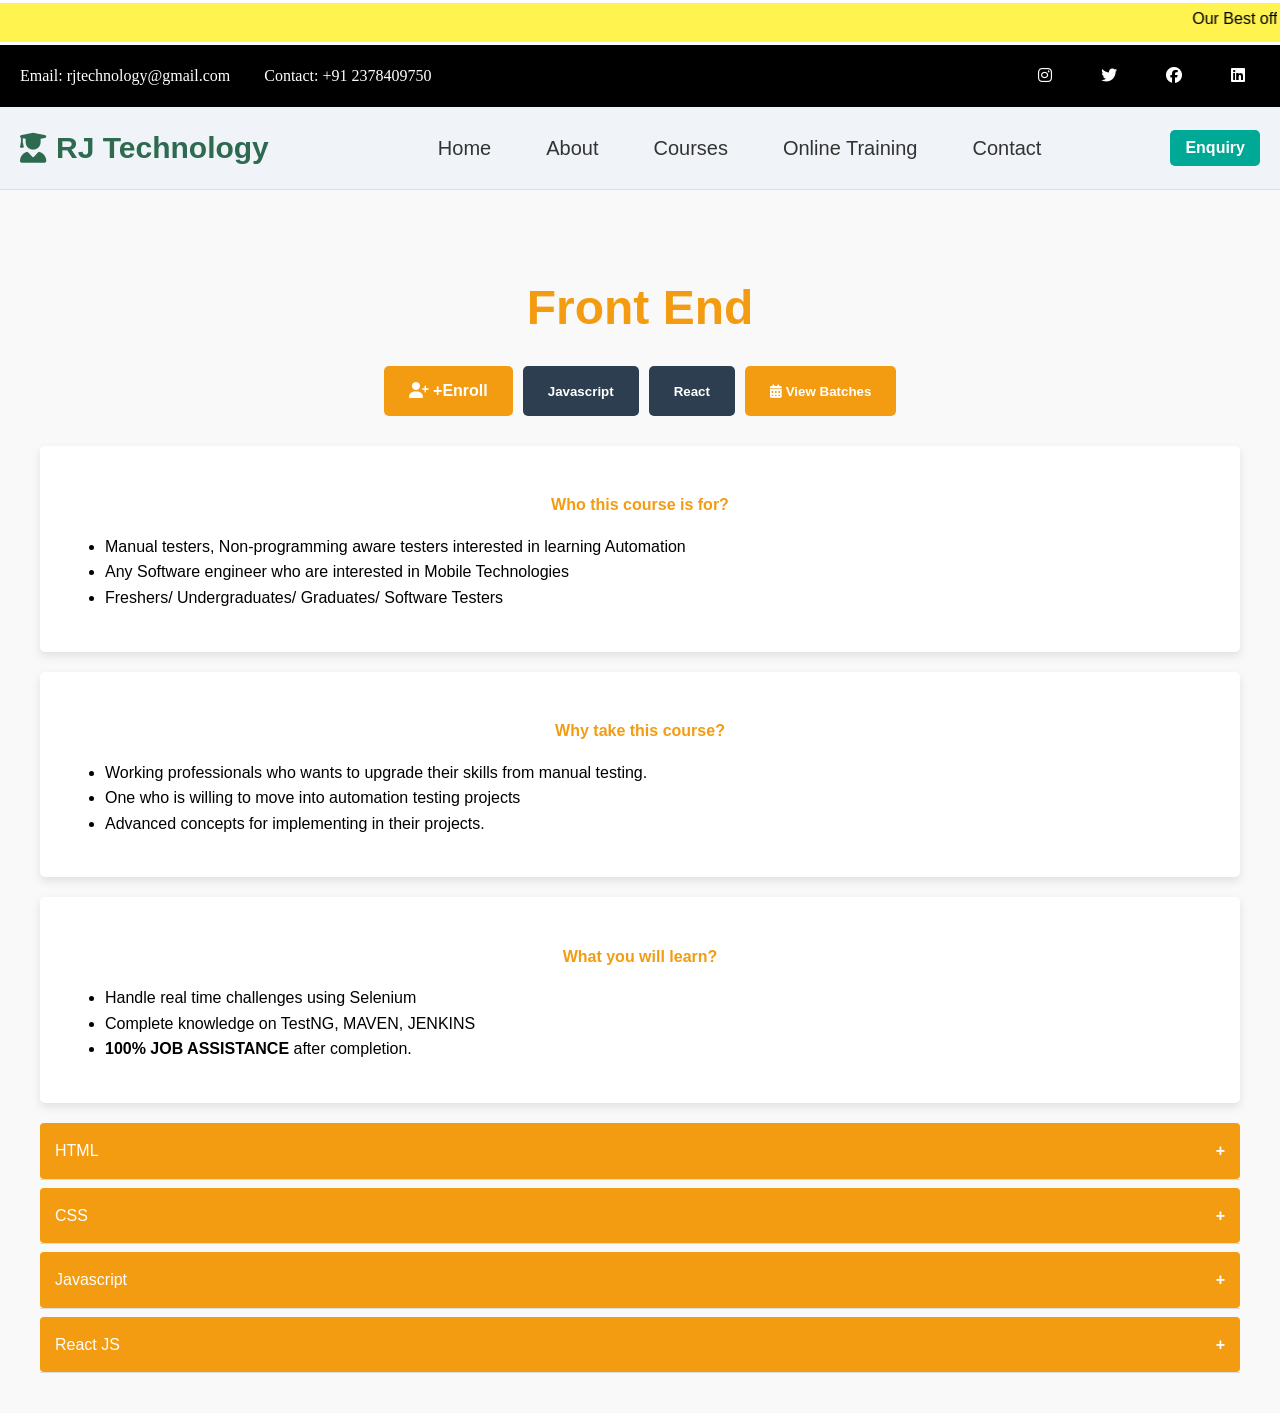
<file: frontend.html>
<!DOCTYPE html>
<html lang="en">
<head>
    <meta charset="UTF-8">
    <meta name="viewport" content="width=\, initial-scale=1.0">
    <title>RJ Technologis</title>
    <link rel="stylesheet" href="styles.css">
    <link rel="stylesheet" href="https://cdnjs.cloudflare.com/ajax/libs/font-awesome/6.5.0/css/all.min.css">
</head>
<body>
    <main class="top">
        <marquee behavior="" direction=""><p>
            Our Best offer Events!! Summer Special - Get 3 at 22499/- only <a href="">Read More</a>
        </p></marquee>
    </main>

    <div class="topbar">
            <div class="left">
                <span>Email: rjtechnology@gmail.com</span>
                <span>Contact: +91 2378409750</span>
            </div>
            <div class="right">
               <a href="https://facebook.com/yourprofile"><i class="fab fa-instagram"></i></a>
               <a href="https://twitter.com/yourprofile"><i class="fab fa-twitter"></i></a>
               <a href="https://instagram.com/yourprofile"><i class="fab fa-facebook"></i></a>
               <a href="https://linkedin.com/in/yourprofile"><i class="fab fa-linkedin"></i></a>
            </div>
        </div>
 <header>
    <nav class="navbar">
        <div class="logo">
            <i class="fas fa-user-graduate"></i> RJ Technology
        </div>
        <ul class="nav-links">
            <li><a href="index.html">Home</a></li>
            <li><a href="abouts.html">About</a></li>
            <li class="dropdown">
                <a href="courses.html">Courses</a>
                <ul class="dropdown-menu">
                    <li><a href="frontend.html">FrontEnd</a></li>
                    <li><a href="backend.html">BackEnd</a></li>
                </ul>
            </li>
            <li><a href="online.html">Online Training</a></li>
            <li><a href="contacts.html">Contact</a></li>
        </ul>
        <a href="#enquiryModal" class="btn-enquiry">Enquiry</a>
    </nav>
</header>

<section class="course-header-section">
    <div class="container">
        <h1 class="main-course-title">Front End</h1>

        <div class="action-tabs">
            <a href="#enquiryModal" class="btn btn-orange" style="text-decoration:none;"><i class="fas fa-user-plus"></i> +Enroll</a>
            <button class="btn btn-blue">Javascript</button>
            <button class="btn btn-blue">React</button>
            <button class="btn btn-orange"><i class="fas fa-calendar-alt"></i> View Batches</button>
        </div>

        <div class="info-card">
            <h4 class="card-subtitle">Who this course is for?</h4>
            <ul>
                <li>Manual testers, Non-programming aware testers interested in learning Automation</li>
                <li>Any Software engineer who are interested in Mobile Technologies</li>
                <li>Freshers/ Undergraduates/ Graduates/ Software Testers</li>
            </ul>
        </div>

        <div class="info-card">
            <h4 class="card-subtitle">Why take this course?</h4>
            <ul>
                <li>Working professionals who wants to upgrade their skills from manual testing.</li>
                <li>One who is willing to move into automation testing projects</li>
                <li>Advanced concepts for implementing in their projects.</li>
            </ul>
        </div>

        <div class="info-card">
            <h4 class="card-subtitle">What you will learn?</h4>
            <ul>
                <li>Handle real time challenges using Selenium</li>
                <li>Complete knowledge on TestNG, MAVEN, JENKINS</li>
                <li><strong>100% JOB ASSISTANCE</strong> after completion.</li>
            </ul>
        </div>

        <div class="accordion-container">

    <div class="accordion-container">

    <!-- HTML -->
    <div class="accordion-item">
        <input type="checkbox" id="html-toggle" class="accordion-input">

        <label for="html-toggle" class="accordion-header">
            <span>HTML</span>
            <span class="icon"></span>
        </label>

        <div class="accordion-body">
            <ul>
                <li>Introduction to HTML5 & Basic Tags</li>
                <li>HTML Forms and Validations</li>
                <li>Semantic Elements & SEO basics</li>
                <li>Best practices for structuring web pages</li>
            </ul>
        </div>
    </div>

    <!-- CSS -->
    <div class="accordion-item">
        <input type="checkbox" id="css-toggle" class="accordion-input">

        <label for="css-toggle" class="accordion-header">
            <span>CSS</span>
            <span class="icon"></span>
        </label>

        <div class="accordion-body">
            <ul>
                <li>CSS Selectors & Box Model</li>
                <li>Flexbox & Grid Layouts</li>
                <li>Responsive Design</li>
                <li>Animations</li>
            </ul>
        </div>
    </div>

    <!-- JavaScript -->
    <div class="accordion-item">
        <input type="checkbox" id="js-toggle" class="accordion-input">

        <label for="js-toggle" class="accordion-header">
            <span>Javascript</span>
            <span class="icon"></span>
        </label>

        <div class="accordion-body">
            <ul>
                <li>Core JavaScript fundamentals</li>
                <li>ES6 Concepts</li>
                <li>DOM Manipulation</li>
                <li>Events handling</li>
            </ul>
        </div>
    </div>

    <!-- React -->
    <div class="accordion-item">
        <input type="checkbox" id="react-toggle" class="accordion-input">

        <label for="react-toggle" class="accordion-header">
            <span>React JS</span>
            <span class="icon"></span>
        </label>

        <div class="accordion-body">
            <ul>
                <li>Components & Props</li>
                <li>Hooks (useState, useEffect)</li>
                <li>State management</li>
                <li>SPA development</li>
            </ul>
        </div>
    </div>

</div>

</div>
    </div>
</section>

<div id="enquiryModal" class="modal">
    <div class="modal-content">
        <a href="#" class="close">&times;</a>
        <h2>Request for Training Quotation</h2>
        <form>
            <input type="text" placeholder="Enter your name" required>
            <input type="tel" placeholder="Enter mobile number" required>
            <input type="email" placeholder="Enter email" required>
            <button type="submit" class="submit-btn">Submit Query</button>
        </form>
    </div>
</div>
  </div>
</div>

</body>
</html>
</file>
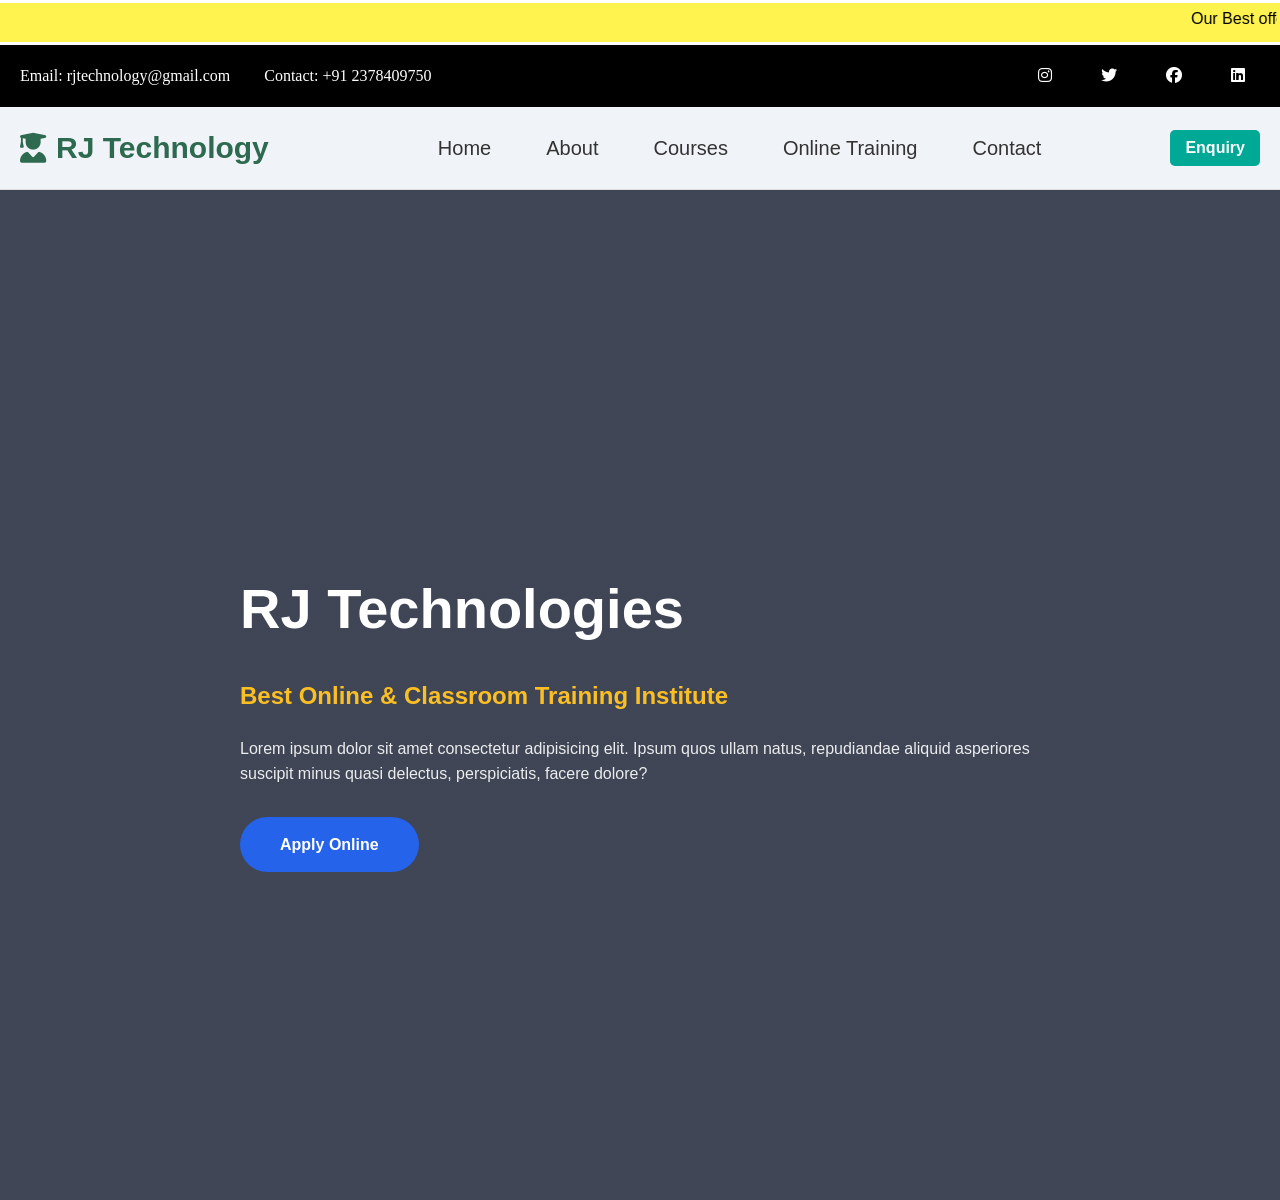
<file: home1.html>
<!DOCTYPE html>
<html lang="en">
<head>
    <meta charset="UTF-8">
    <meta name="viewport" content="width=\, initial-scale=1.0">
    <title>RJ Technologis</title>
    <link rel="stylesheet" href="styles.css">
    <link rel="stylesheet" href="https://cdnjs.cloudflare.com/ajax/libs/font-awesome/6.5.0/css/all.min.css">
</head>
<body>
    <main class="top">
        <marquee behavior="" direction=""><p>
            Our Best offer Events!! Summer Special - Get 3 at 22499/- only <a href="">Read More</a>
        </p></marquee>
    </main>

    <div class="topbar">
            <div class="left">
                <span>Email: rjtechnology@gmail.com</span>
                <span>Contact: +91 2378409750</span>
            </div>
            <div class="right">
               <a href="https://facebook.com/yourprofile"><i class="fab fa-instagram"></i></a>
               <a href="https://twitter.com/yourprofile"><i class="fab fa-twitter"></i></a>
               <a href="https://instagram.com/yourprofile"><i class="fab fa-facebook"></i></a>
               <a href="https://linkedin.com/in/yourprofile"><i class="fab fa-linkedin"></i></a>
            </div>
        </div>
 <header>
        <nav class=" navbar">
            <div class="logo">
                <i class="fas fa-user-graduate"></i> RJ Technology
            </div>
            <ul class="nav-links">
    <li><a href="index.html">Home</a></li>
    <li><a href="abouts.html">About</a></li>
    <li class="dropdown">
        <a href="courses.html">Courses</a>
        <ul class="dropdown-menu">
            <li><a href="frontend.html">FrontEnd</a></li>
            <li><a href="backend.html">BackEnd</a></li>
        </ul>
    </li>
    <li><a href="online.html">Online Training</a></li>
    <li><a href="contacts.html">Contact</a></li>
</ul>
           <a href="#enquiryModal" class="btn-enquiry">Enquiry</a>
        </nav>
    </header>

    <section class="hero">
        <div class="container hero-content">
            <h1>RJ Technologies</h1>
            <p class="subtitle">Best Online & Classroom Training Institute</p>
            <p class="description">
                Lorem ipsum dolor sit amet consectetur adipisicing elit. 
                Ipsum quos ullam natus, repudiandae aliquid asperiores suscipit minus 
                quasi delectus, perspiciatis, facere dolore?
            </p>
            <a href="#applyModal" class="btn-apply">Apply Online</a>
        </div>
    </section>
    <div id="enquiryModal" class="modal">
  <div class="modal-content">
    <a href="#" class="close">&times;</a>

    <h2>Request for Training Quotation</h2>

    <!-- Mode Selection -->
   <div class="mode">
  <label>
    <span>🏫 Classroom</span>
  </label>
  <label>
   
    <span>💻 Online</span>
  </label>
</div>
    <!-- Form -->
    <form>
      <input type="text" placeholder="Enter your name" required>
      <input type="tel" placeholder="Enter mobile number" required>
      <input type="email" placeholder="Enter email" required>

      <select required>
        <option value="">Select Course</option>
        <option>HTML5</option>
        <option>CSS</option>
        <option>JavaScript</option>
        <option>React JS</option>
      </select>

      <button type="submit">Submit Query</button>
    </form>
  </div>
</div>
<div id="applyModal" class="mod">
  <div class="mod-content">
    <a href="#" class="clo">&times;</a>
    <h2>Quick Enquiry</h2>
    <form>
      <input type="text" placeholder="Name*" required>
      <input type="tel" placeholder="10 Digit Mobile No*" pattern="\d{10}" required>
      <input type="email" placeholder="Email*" required>
      <textarea placeholder="Your Message"></textarea>
      <button type="submit">I'm Interested Tell me More</button>
    </form>
  </div>
</div>
</body>
</html>
</file>
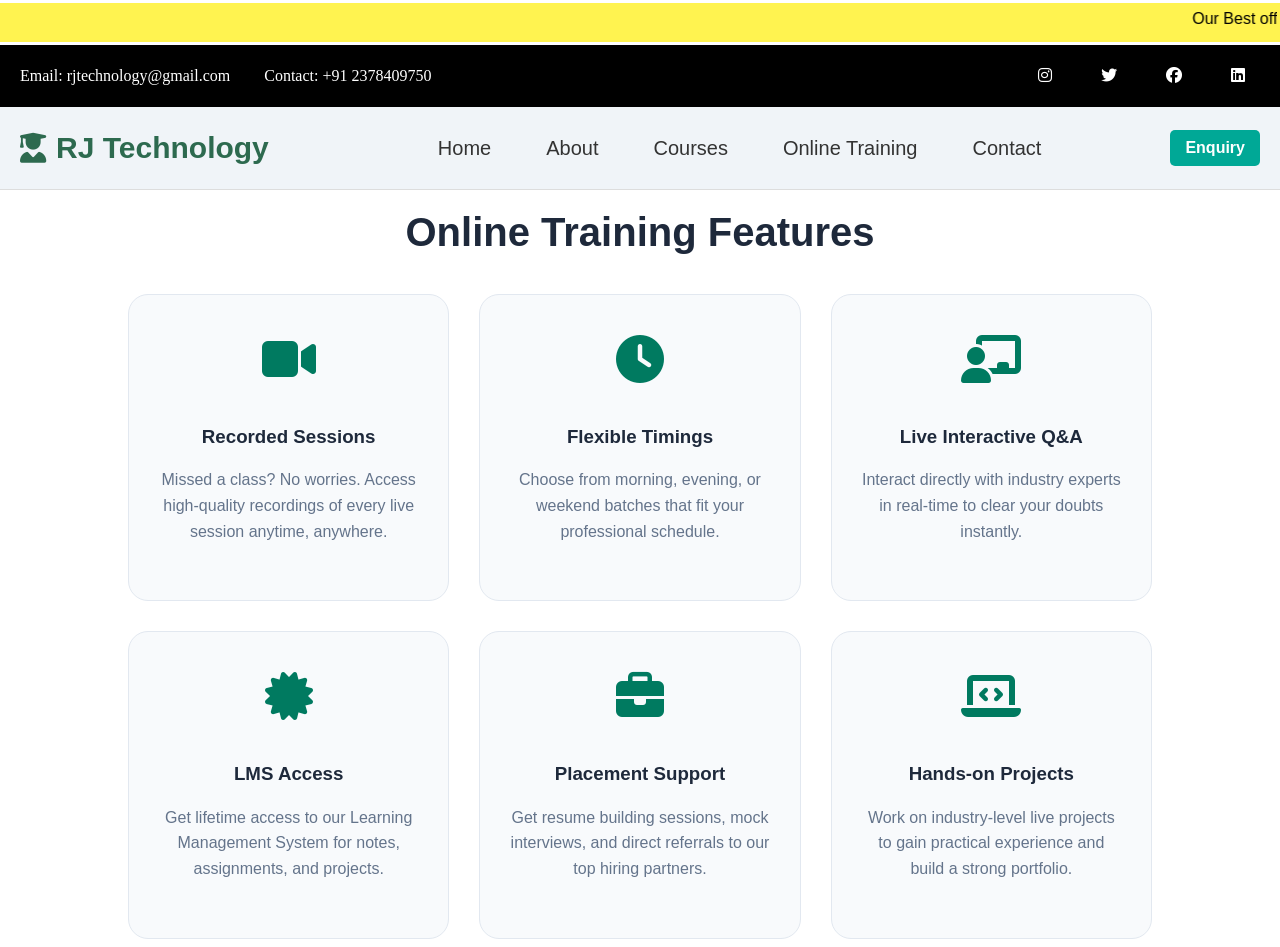
<file: online.html>
<!DOCTYPE html>
<html lang="en">
<head>
    <meta charset="UTF-8">
    <meta name="viewport" content="width=\, initial-scale=1.0">
    <title>RJ Technologis</title>
    <link rel="stylesheet" href="styles.css">
    <link rel="stylesheet" href="https://cdnjs.cloudflare.com/ajax/libs/font-awesome/6.5.0/css/all.min.css">
</head>
<body>
    <main class="top">
        <marquee behavior="" direction=""><p>
            Our Best offer Events!! Summer Special - Get 3 at 22499/- only <a href="">Read More</a>
        </p></marquee>
    </main>

    <div class="topbar">
            <div class="left">
                <span>Email: rjtechnology@gmail.com</span>
                <span>Contact: +91 2378409750</span>
            </div>
            <div class="right">
              <a href="https://facebook.com/yourprofile"><i class="fab fa-instagram"></i></a>
               <a href="https://twitter.com/yourprofile"><i class="fab fa-twitter"></i></a>
               <a href="https://instagram.com/yourprofile"><i class="fab fa-facebook"></i></a>
               <a href="https://linkedin.com/in/yourprofile"><i class="fab fa-linkedin"></i></a>
            </div>
        </div>
 <header>
        <nav class=" navbar">
            <div class="logo">
                <i class="fas fa-user-graduate"></i> RJ Technology
            </div>
            <ul class="nav-links">
    <li><a href="index.html">Home</a></li>
    <li><a href="abouts.html">About</a></li>
    <li class="dropdown">
        <a href="courses.html">Courses</a>
        <ul class="dropdown-menu">
            <li><a href="frontend.html">FrontEnd</a></li>
            <li><a href="backend.html">BackEnd</a></li>
        </ul>
    </li>
    <li><a href="online.html">Online Training</a></li>
    <li><a href="contacts.html">Contact</a></li>
</ul>
           <a href="#enquiryModal" class="btn-enquiry">Enquiry</a>
        </nav>
    </header>
    <section class="online-training">
    <div class="container">
        <div class="section-title" >
            <h2 >Online Training Features</h2>
        </div>
        <div class="training-grid">
            <div class="training-card">
                <i class="fas fa-video"></i>
                <h3>Recorded Sessions</h3>
                <p>Missed a class? No worries. Access high-quality recordings of every live session anytime, anywhere.</p>
            </div>

            <div class="training-card">
                <i class="fas fa-clock"></i>
                <h3>Flexible Timings</h3>
                <p>Choose from morning, evening, or weekend batches that fit your professional schedule.</p>
            </div>

            <div class="training-card">
                <i class="fas fa-chalkboard-teacher"></i>
                <h3>Live Interactive Q&A</h3>
                <p>Interact directly with industry experts in real-time to clear your doubts instantly.</p>
            </div>

            <div class="training-card">
                <i class="fas fa-certificate"></i>
                <h3>LMS Access</h3>
                <p>Get lifetime access to our Learning Management System for notes, assignments, and projects.</p>
            </div>

            <div class="training-card">
                <i class="fas fa-briefcase"></i>
                <h3>Placement Support</h3>
                <p>Get resume building sessions, mock interviews, and direct referrals to our top hiring partners.</p>
            </div>

            <div class="training-card">
                <i class="fas fa-laptop-code"></i>
                <h3>Hands-on Projects</h3>
                <p>Work on industry-level live projects to gain practical experience and build a strong portfolio.</p>
            </div>
        </div>
    </div>
</section>

    
    <div id="enquiryModal" class="modal">
  <div class="modal-content">
    <a href="#" class="close">&times;</a>

    <h2>Request for Training Quotation</h2>

    <!-- Mode Selection -->
   <div class="mode">
  <label>
    <span>🏫 Classroom</span>
  </label>
  <label>
   
    <span>💻 Online</span>
  </label>
</div>
    <!-- Form -->
    <form>
      <input type="text" placeholder="Enter your name" required>
      <input type="tel" placeholder="Enter mobile number" required>
      <input type="email" placeholder="Enter email" required>

      <select required>
        <option value="">Select Course</option>
        <option>HTML5</option>
        <option>CSS</option>
        <option>JavaScript</option>
        <option>React JS</option>
      </select>

      <button type="submit">Submit Query</button>
    </form>
  </div>
</div>

</body>
</html>
</file>
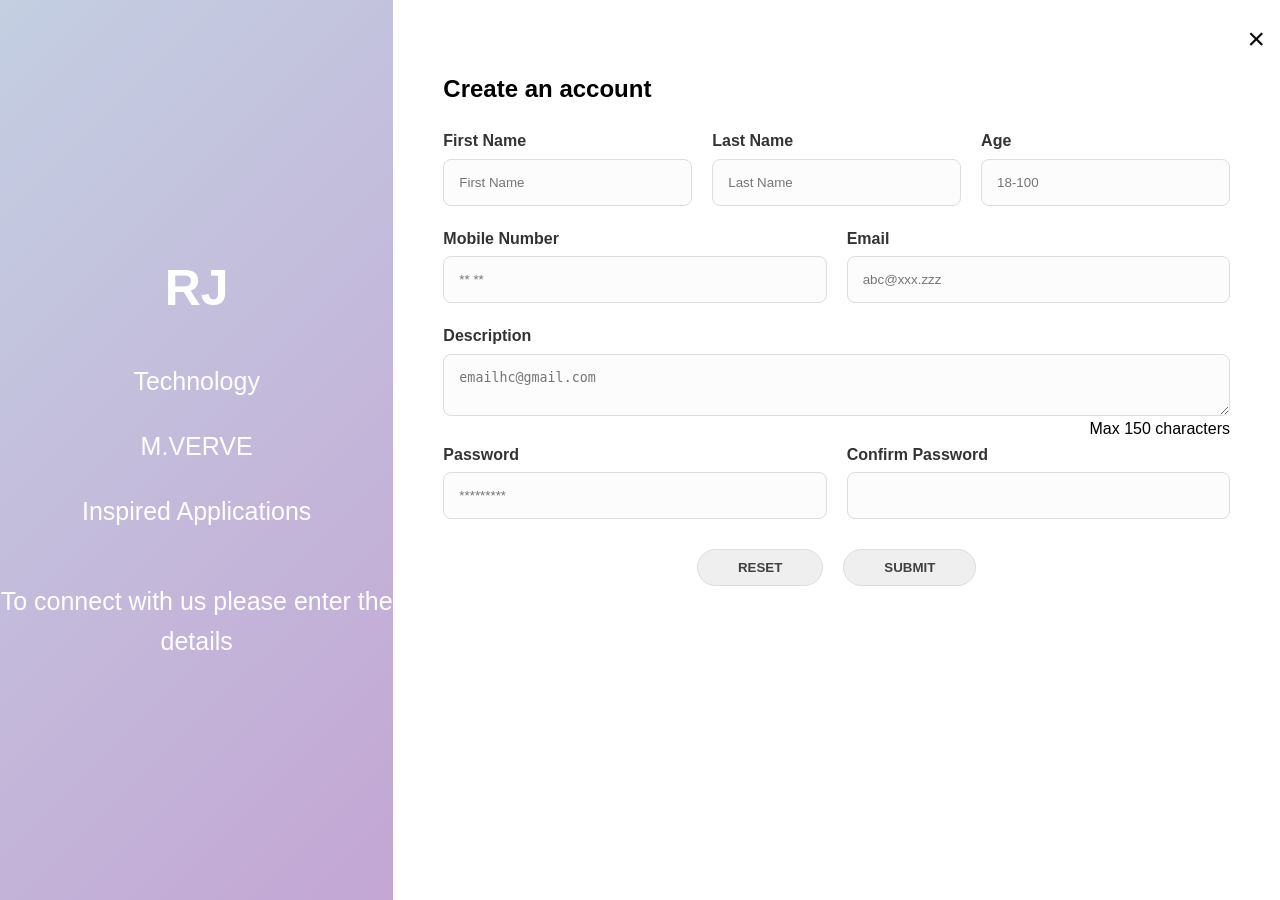
<file: register.html>
<!DOCTYPE html>
<html lang="en">
<head>
    <meta charset="UTF-8">
    <meta name="viewport" content="width=device-width, initial-scale=1.0">
    <title>register</title>
    <link rel="stylesheet" href="styles.css">
</head>
<body>
    <div class="registration-wrapper">
    <div class="reg-left">
        <div class="brand-box">
            <h1>RJ</h1>
            <p>Technology</p>
            <div class="sub-brand">M.VERVE</div>
            <p class="tagline">Inspired Applications</p>
        </div>
        <p class="reg-footer-text">To connect with us please enter the details</p>
    </div>

    <div class="reg-right">
        <h2>Create an account</h2>
        <form class="reg-form">
            <div class="form-row">
                <div class="input-group">
                    <label>First Name</label>
                    <input type="text" placeholder="First Name">
                </div>
                <div class="input-group">
                    <label>Last Name</label>
                    <input type="text" placeholder="Last Name">
                </div>
                <div class="input-group">
                    <label>Age</label>
                    <input type="number" placeholder="18-100">
                </div>
            </div>

            <div class="form-row">
                <div class="input-group">
                    <label>Mobile Number</label>
                    <input type="tel" placeholder="** **">
                </div>
                <div class="input-group">
                    <label>Email</label>
                    <input type="email" placeholder="abc@xxx.zzz">
                </div>
            </div>

            <div class="input-group full">
                <label>Description</label>
                <textarea placeholder="emailhc@gmail.com"></textarea>
                <medium style="text-align: right ;">Max 150 characters</medium>
            </div>

            <div class="form-row">
                <div class="input-group">
                    <label>Password</label>
                    <input type="password" placeholder="*********">
                </div>
                <div class="input-group">
                    <label>Confirm Password</label>
                    <input type="password" placeholder="">
                </div>
            </div>

            <div class="form-btns">
                <button type="reset" class="btn-reset" >RESET</button>
                <button type="submit" class="btn-submit-reg">SUBMIT</button>
                <a href="courses.html" class="close-reg">&times;</a>
            </div>
        </form>
    </div>
</div>
</body>
</html>
</file>
<file: styles.css>
body {
  margin: 0;
  padding: 0;
}

.top {
  background-color: rgb(255, 243, 80);
  padding: 3px;
  margin-top: 3px;
  margin-bottom: 3px;
}

.top p {
  margin: 0;
}

.topbar {
  display: flex;
  justify-content: space-between;
  align-items: center;
  background-color: black;
  color: rgb(255, 255, 255);
  padding: 18px 20px;
  font-family: 'Times New Roman', Times, serif;
}

.left span {
  margin-right: 30px;
}

.right a {
  color: white;
  margin-left: 15px;
  font-size: 16px;
  transition: color 0.3s;
  padding: 15px;
}

.right a:hover {
  color: #00aced; /* hover color */
}

header {
  background-color: #f0f4f8; /* Light blue-grey tint from image */
  padding: 5px 0;
  border-bottom: 1px solid #ddd;
  font-family: 'Segoe UI', Tahoma, Geneva, Verdana, sans-serif;
}

.navbar {
  display: flex;
  justify-content: space-between;
  align-items: center;
}

.logo {
  font-size: 30px;
  font-weight: bold;
  color: #2d6a4f;
  display: flex;
  align-items: center;
  gap: 10px;
  margin-left: 20px;
}

.nav-links {
  display: flex;
  list-style: none;
  gap: 35px;
  font-size: 20px;
}

.nav-links a {
  text-decoration: none;
  color: #333;
  font-weight: 500;
  padding: 10px 10px;
  border-radius: 5px; /* optional: smooth edges */
  transition: all 0.3s ease; /* smooth hover */
}

/* Dropdown container */
.nav-links li.dropdown {
  position: relative;
}

/* Hide submenu by default */
.dropdown-menu {
  display: none;
  position: absolute;
  top: 100%; /* directly below parent */
  left: 0;
  background-color: white;
  box-shadow: 0 2px 8px rgba(17, 227, 101, 0.15);
  list-style: none;
  padding: 5px 0;
  margin: 0;
  min-width: 150px;
  border-radius: 5px;
  z-index: 1000;
  
}

/* Show submenu on hover */
.nav-links li.dropdown:hover .dropdown-menu {
  display: block;
}

/* Dropdown menu items */
.dropdown-menu li a {
  display: block;
  padding: 8px 15px;
  color: #333;
  text-decoration: none;
  font-weight: 500;
  transition: background-color 0.3s;
  border-radius: 3px;
}

/* Hover effect on submenu items */
.dropdown-menu li a:hover {
  background-color: #0e7fc1;
  color: white;
}

/* 🔥 Hover Effect */
.nav-links a:hover {
  background-color: #0e7fc1; /* your theme color */
  color: white;
}

.btn-enquiry {
  background-color: #00a896;
  color: white;
  padding: 5px 15px;
  text-decoration: none;
  border-radius: 5px;
  font-weight: bold;
  margin-right: 20px;
}

/* Modal Background */
.modal {
  display: none;
  position: fixed;
  left: 858px;
  top: 0;
  width: 20px;
  height: 70%;
 padding-top: 80px;
  padding-left: 390px;

  
}

/* Show modal when targeted */
.modal:target {
  display: block;

}

/* Modal Box */
.modal-content {
  background: #fff;
  margin: 10% auto;
  padding: 20px;
  width: 10px;
  height: 350px;
  border-radius: 8px;
  text-align: center;
  position: relative;
}

/* Close Button */
.close {
  position: absolute;
  top: 10px;
  right: 15px;
  font-size: 24px;
  text-decoration: none;
  color: #c24444;
  cursor: pointer;
}

/* Form Inputs */
.modal-content input {
  width: 85%;
  padding: 8px;
  margin: 8px 0;
}

.modal-content select {
  width: 95%;
  padding: 8px;
  margin: 8px 0;
}

/* Submit Button */
.modal-content button {
  background: #674af5;
  color: white;
  border: none;
  padding: 10px;
  width: 40%;
  cursor: pointer;
  border-radius: 5px;
}

/* Mode Selection */
.mode {
  display: flex;
  justify-content: space-around;
  align-items: center;
  height: 45px;
  width: 91%;
  margin-left: 16px;
  background-color: #45adea;
}

/* Hero Section */
.hero {
  height: 90vh;
  background: linear-gradient(rgba(0,0,0,0.3), rgba(0,0,0,0.3)),
    url('https://images.unsplash.com/photo-1499750310107-5fef28a66643?auto=format&fit=crop&q=80&w=1470') no-repeat center center/cover;

  animation: hi 5s infinite;

  display: flex;
  align-items: center;
  color: white;
  padding-left: 200px; /* optional: reduce spacing */
}

@keyframes hi {
  0% {
    background: linear-gradient(rgba(0,0,0,0.3), rgba(0,0,0,0.3)),
      url('https://images.unsplash.com/photo-1499750310107-5fef28a66643?auto=format&fit=crop&q=80&w=1470') center/cover no-repeat;
  }
  25% {
    background: linear-gradient(rgba(0,0,0,0.3), rgba(0,0,0,0.3)),
      url('https://www.esa.int/var/esa/storage/images/esa_multimedia/images/2019/03/space_training_to_prepare_the_future_workforce/19324097-1-eng-GB/Space_training_to_prepare_the_future_workforce_pillars.jpg') center/cover no-repeat;
  }
  50% {
    background: linear-gradient(rgba(0,0,0,0.3), rgba(0,0,0,0.3)),
      url('https://homeloans.hdfc.bank.in/content/housingdevelopmentfinancecorp/in/en/trainingcentre-home/_jcr_content/root/container/container_1852067618/container_2001920775/image_1080573360.coreimg.100.1920.jpeg') center/cover no-repeat;
  }
  75% {
    background: linear-gradient(rgba(0,0,0,0.3), rgba(0,0,0,0.3)),
      url('https://info.aldensys.com/hs-fs/hubfs/Asset%20Management%20Software%20Training%20Why%20It%20Matters%20More%20Than%20You%20Think.jpeg?width=845&name=Asset%20Management%20Software%20Training%20Why%20It%20Matters%20More%20Than%20You%20Think.jpeg') center/cover no-repeat;
  }
  100% {
    background: linear-gradient(rgba(0,0,0,0.3), rgba(0,0,0,0.3)),
      url('https://cdn.elearningindustry.com/wp-content/uploads/2021/10/New-Software-Training-5-Key-Strategies.jpg') center/cover no-repeat;
  }
}

.hero-content {
  max-width: 400px;
  font-family: 'Segoe UI', Tahoma, Geneva, Verdana, sans-serif;
  text-align: left;
}

.hero h1 {

  font-size: 48px;
  margin-bottom: 10px;
}

.subtitle {
  font-size: 20px;
  font-weight: 700;
  margin-bottom: 20px;
}

.description {
  line-height: 1.6;
  margin-bottom: 30px;
}

.btn-apply {
  background-color: #00a896;
  color: white;
  padding: 10px 30px;
  text-decoration: none;
  border-radius: 5px;
  font-weight: bold;
  display: inline-block;
}

/* Modal Background for Apply form */
.mod {
  display: none;
  position: fixed;
  z-index: 9999;
  left: 0;
  top: 0;
  width: 100%;
  height: 100%;
  background: rgba(0,0,0,0.5);
  overflow: auto;
  text-align: center;
  padding-top: 80px;
}

/* Show modal when targeted */
.mod:target {
  display: block;
}

/* Modal Box */
.mod-content {
  background: white;
  margin: auto;
  padding: 30px 40px;
  width: 320px;
  border-radius: 10px;
  position: relative;
  box-shadow: 0 0 20px rgba(0,0,0,0.3);
  font-family: Arial, sans-serif;
}

/* Close Button */
.clo {
  position: absolute;
  top: 15px;
  right: 15px;
  font-size: 28px;
  text-decoration: none;
  color: #666;
  cursor: pointer;
}

/* Form Inputs */
.mod-content input,
.mod-content textarea {
  width: 90%;
  padding: 1px 8px;
  margin: 8px 0;
  border: none;
  border-bottom: 2px solid #d3d3d3;
  font-size: 14px;
  outline: none;
  transition: border-color 0.3s;
  resize: vertical;
  min-height: 40px;
}

.mod-content input:focus,
.mod-content textarea:focus {
  border-bottom-color: #007bff;
}

/* Submit Button */
.mod-content button {
  background-color: #2d47f0;
  color: white;
  padding: 12px;
  width: 100%;
  font-weight: bold;
  border: none;
  border-radius: 5px;
  cursor: pointer;
  margin-top: 10px;
  font-size: 15px;
  transition: background-color 0.3s ease;
}

.mod-content button:hover {
  background-color: #1a2fcc;
}

/* Responsive Design */
@media (max-width: 768px) {
  .nav-links,
  .top-bar-content {
    display: none; /* Simplification for mobile */
  }
}
/* Container for alignment */
.container {
    max-width: 1200px;
    margin: 0 auto;
}

.features-section {
    padding: 50px 20px;
    text-align: center;
    background-color: #ffffff;
}

.section-header h2 {
    font-size: 2.5rem;
    font-family: 'Georgia', serif; /* Matching the serif font in your image */
    margin-bottom: 15px;
    color: #444;
}

.section-header p {
    max-width: 900px;
    margin: 0 auto 80px;
    color: #777;
    line-height: 1.6;
    font-size: 1rem;
}

/* Grid setup */
.features-grid {
    display: flex;
    gap: 10px;
    
    grid-template-columns: auto auto auto auto;
}

/* The Feature Card */
.feature-card {
    background-color: #16a085; /* Exact green from your image */
    color: white;
    padding: 50px 25px 35px;
    border-radius: 12px;
    width: 260px;
    position: relative;
    transition: all 0.3s ease-in-out; /* Smooth transition for hover */
    box-shadow: 0 5px 15px rgba(0, 0, 0, 0.05);
    cursor: pointer;
}

/* The White Icon Circle */
.icon-circle {
    background-color: #f8fbfa;
    width: 75px;
    height: 75px;
    border-radius: 50%;
    display: flex;
    align-items: center;
    justify-content: center;
    position: absolute;
    top: -37.5px; /* Half of height to sit on the edge */
    left: 50%;
    transform: translateX(-50%);
    box-shadow: 0 4px 10px rgba(0,0,0,0.1);
    transition: background-color 0.3s ease;
}

.icon-circle i {
    color: #222;
    font-size: 1.1rem;
}

/* Text Elements */
.feature-card h3 {
    margin-bottom: 15px;
    font-size: 1.3rem;
    font-weight: 600;
}

.feature-card p {
    font-size: 0.95rem;
    line-height: 1.5;
    opacity: 0.9;
}

/* --- HOVER EFFECTS --- */

.feature-card:hover {
    background-color: #1abc9c; /* Slightly lighter green on hover */
    transform: translateY(-10px); /* Lifts the card up */
    box-shadow: 0 15px 30px rgba(0, 0, 0, 0.2); /* Deeper shadow */
}

.feature-card:hover .icon-circle {
    background-color: #ffffff; /* Brighter white on hover */
}

.feature-card:hover h3 {
    text-decoration: underline; /* Optional: adds emphasis to title */
}

/* Rest of your common styles (Top bar, Nav, Hero, etc.) go here... */
/* About Hero Styling */
.about-hero {
    background: linear-gradient(rgba(0, 0, 0, 0.7), rgba(0, 0, 0, 0.7)), 
                url('https://images.unsplash.com/photo-1517245386807-bb43f82c33c4?auto=format&fit=crop&q=80&w=1200');
    background-size: cover;
    background-position: center;
    height: 30vh;
    display: flex;
    align-items: center;
    justify-content: center;
    text-align: center;
    color: white;
}

.about-hero h1 { font-size: 2rem; margin-bottom: 10px; }

/* Flexbox for Text and Image */
.about-flex {
    display: flex;
    align-items: center;
    gap: 50px;
    padding: 20px 0;
}

.about-text { flex: 1; }
.about-text h2 { font-size: 32px; color: #333; margin-bottom: 20px; }
.about-text p { line-height: 1.8; color: #666; margin-bottom: 25px; }

.feature-item {
    display: flex;
    align-items: center;
    gap: 15px;
    margin-bottom: 15px;
    font-weight: 600;
    color: #2d6a4f;
}

.about-img { flex: 1; }
.about-img img { width: 100%; border-radius: 20px; box-shadow: 0 10px 30px rgba(0,0,0,0.1); }

/* Placement Stats Section */
.placements-stats {
    background-color: #f4f9f7;
    padding: 20px 0;
    text-align: center;
    padding-bottom: 30PX;

}
.stats-grid {
    display: grid;
    grid-template-columns: repeat(auto-fit, minmax(250px, 1fr));
    gap: 30px;
    margin-top: 40px;
}
.stat-card {
    background: white;
    padding: 40px;
    border-radius: 15px;
    text-align: center;
    transition: 0.3s;
    border-bottom: 5px solid #00a896;
}

.stat-card:hover { transform: translateY(-10px); box-shadow: 0 15px 30px rgba(0,0,0,0.1); }
.stat-card i { font-size: 45px; color: #1a9fec; margin-bottom: 20px; }
.stat-card h3 { font-size: 36px; margin-bottom: 5px; color: #333; }
.stat-card p { color: #777; font-weight: 500; }

/* Infinite Logo Slider */
.partners { padding: 6px 0; overflow: hidden;  text-align: center;}
.logo-slider { width: 100%; overflow: hidden; padding: 20px 0; }

.logo-track {
    display: flex;
    gap: 80px;
    width: 200%;
    animation: scrollLogos 20s linear infinite;
    font-weight: 900;
    color: #89b7e9;
    font-size: 30px;
    align-items: center;
    
}

@keyframes scrollLogos {
    0% { transform: translateX(0); }
    100% { transform: translateX(-50%); }
}

/* Responsive */
@media (max-width: 768px) {
    .about-flex { flex-direction: column; text-align: center; }
    .feature-item { justify-content: center; }
}
.courses-section {
    padding: 4px 0;
    background-color: #fff;
    text-align: center;
}

.courses-grid {
    display: grid;
    grid-template-columns: repeat(3, 1fr); /* Exactly 3 per row */
    gap: 30px;
    margin-top: 40px;
}

.course-card {
    background: #fff;
    border: 1px solid #e0e0e0;
    text-align: center;
    transition: transform 0.3s ease, box-shadow 0.3s ease;
    display: flex;
    flex-direction: column;
}

/* Header with the bright green color */
.course-header {
    background-color: #1abc9c; /* Teal/Green color from image */
    color: white;
    padding: 15px;
    font-size: 1.25rem;
    font-weight: bold;
}

.course-body {
    padding: 30px 20px;
}

.course-subtitle {
    font-weight: 700;
    color: #333;
    margin-bottom: 10px;
}

/* Yellow Stars */
.stars {
    color: #f1c40f;
    margin-bottom: 15px;
    font-size: 0.9rem;
}

.course-desc {
    color: #666;
    font-size: 0.95rem;
    line-height: 1.6;
    margin-bottom: 25px;
}

/* Button with the darker emerald color */
.btn-apply-course {
    display: inline-block;
    background-color: #16a085; /* Darker green for button */
    color: white;
    padding: 10px 20px;
    text-decoration: none;
    border-radius: 4px;
    font-weight: 500;
    transition: background 0.3s;
}

.btn-apply-course:hover {
    background-color: #117a65;
    box-shadow: 0 4px 8px rgba(0,0,0,0.1);
}

/* Hover effect for the card */
.course-card:hover {
    transform: translateY(-5px);
    box-shadow: 0 10px 20px rgba(0,0,0,0.1);
}

/* Responsive adjustment for tablets and mobile */
@media (max-width: 992px) {
    .courses-grid { grid-template-columns: repeat(2, 1fr); }
}
@media (max-width: 600px) {
    .courses-grid { grid-template-columns: 1fr; }
}
.registration-wrapper {
    display: flex;
    min-height: 100vh;
}

.reg-left {
    background: linear-gradient(135deg, #c3cfe2 0%, #c3a6d4 100%); /* Matching your screenshot gradient */
    flex: 1;
    display: flex;
    flex-direction: column;
    justify-content: center;
    align-items: center;
    color: white;
    text-align: center;
    font-size: 25px;
}

.reg-right {
    flex: 2;
    padding: 50px;
    background: white;

}

.form-row {
    display: flex;
    gap: 20px;
    margin-bottom: 20px;
}

.input-group { flex: 1; display: flex; flex-direction: column; }

.input-group label { font-weight: bold; margin-bottom: 5px; color: #333; }

.input-group input, .input-group textarea {
    padding: 15px;
    border: 1px solid #ddd;
    border-radius: 8px;
    background: #fcfcfc;
}

.form-btns {
    display: flex;
    justify-content: center;
    gap: 20px;
    margin-top: 30px;
    
}

.btn-reset {
    padding: 10px 40px;
    border-radius: 20px;
    border: 1px solid #ddd;
    cursor: pointer;
    font-weight: bold;
    color: #3f4142;
}
.btn-reset:hover{
    background-color: #007bff;
    color: white;
}

.btn-submit-reg {
    padding: 10px 40px;
    border-radius: 20px;
    border: 1px solid #ddd;
    cursor: pointer;
    font-weight: bold;
    color: #3f4142;
}
    
.btn-submit-reg:hover{
     background-color: #007bff;
    color: white;


}

/* Close Button */
.close-reg{
  position: absolute;
  top: 15px;
  right: 15px;
  font-size: 30px;
  text-decoration: none;
  color: #0c0a0a;
  cursor: pointer;
}
/* General Styles */
body {
    margin: 0;
    font-family: Arial, sans-serif;
    line-height: 1.6;
}

.footer {
    background-color: #20b8c0; /* Light blue background */
    padding: 50px 20px;
    color: #f1e9e9;
}

.footer-container {
    max-width: 1200px;
    margin: 0 auto;
    display: flex;
    flex-wrap: wrap;
    justify-content: space-between;
    gap: 20px;
}

.footer-col {
    flex: 1;
    min-width: 250px; /* Ensures columns stack on mobile */
}

/* Typography */
.footer-col h3 {
    font-size: 1.2rem;
    font-weight: bold;
    margin-bottom: 20px;
}

.footer-col p {
    font-size: 0.9rem;
    margin-bottom: 10px;
}

.footer-col ul {
    list-style: none;
    padding: 0;
}

.footer-col ul li {
    margin-bottom: 10px;
    font-size: 0.95rem;
}

/* Subscription Box */
.subscribe-box {
    display: flex;
    margin-bottom: 20px;
}

.subscribe-box input {
    padding: 10px;
    border: 1px solid #ccc;
    border-radius: 4px 0 0 4px;
    outline: none;
    flex: 1;
}

.subscribe-box button {
    background-color: #00a884; /* Teal color from image */
    border: none;
    color: white;
    padding: 10px 15px;
    border-radius: 0 8px 8px 0;
    cursor: pointer;
    font-size: 1.1rem;
}

/* Social Media Icons */
.social-icons {
    display: flex;
    gap: 10px;
}

.social-icons a {
    background-color: #00a884;
    color: white;
    width: 40px;
    height: 40px;
    display: flex;
    align-items: center;
    justify-content: center;
    border-radius: 8px;
    text-decoration: none;
    transition: 0.3s;
}

.social-icons a:hover {
    background-color: #007a60;
}
/* --- Contact Section & Equal Height Cards --- */
.contact-section { 
    padding: 20px 10%; 
    background: #f1f5f9;
}

.section-title h2 { 
    text-align: center;
    font-size: 2.2rem; 
    color: #1e293b; 
    margin-bottom: 30px;
    font-family: 'Segoe UI', sans-serif;
}

.contact-wrapper {
    display: grid;
    grid-template-columns: 1fr 1.5fr;
    gap: 25px;
    align-items: stretch; /* This makes both cards the same height */
}

/* Info Box */
.contact-info-box {
    background: #007a60; 
    color: #fff;
    padding: 35px;
    border-radius: 15px;
    box-shadow: 0 10px 25px rgba(0, 122, 96, 0.15);
    display: flex;
    flex-direction: column;
    justify-content: center; /* Centers content vertically */
}

/* Form Box */
.contact-form {
    background: #ffffff;
    padding: 30px 20px;
    border-radius: 15px;
    display: flex;
    flex-direction: column;
    gap: 15px;
    
    box-shadow: 0 10px 25px rgba(0, 0, 0, 0.05);
}
.contact-form input{
    height: 35px;
}

.contact-form textarea {
    height: 120px; /* Adjusted to keep height balanced */
    resize: none;
    

}
.contact-form button{
    height: 35px ;
    margin-left: 70px;
    margin-right: 70px;
    border-radius:10px;
    border-color:rgb(142, 253, 219);
}
.contact-form button:hover{
    background-color: #00a896;
}

/* --- Footer --- */
.main-footer {
    background:#007a60;
    color: #ffffff;
    padding: 60px 10% 20px;
}

.footer-grid {
    display: grid;
    grid-template-columns: repeat(auto-fit, minmax(200px, 1fr));
    gap: 40px;
}


.footer-col h3 { color: #fff; margin-bottom: 20px; }
.footer-col ul { list-style: none; }
.footer-col ul li { margin-bottom: 10px; }
.footer-col ul li a { color: #e6ebf1; text-decoration: none; }
.footer-col ul li a:hover { color: var(--primary-color); }

.subscribe-box {
    display: flex;
    margin-bottom: 20px;
}

.subscribe-box input {
    padding: 10px;
    border: none;
    border-radius: 5px 0 0 5px;
    width: 100%;
}

.btn-send {
    background: var(--primary-color);
    color: #fff;
    border: none;
    padding: 10px 15px;
    border-radius: 0 5px 5px 0;
}

.footer-socials { display: flex; gap: 15px; margin-top: 20px;  }
.social-icon { color: #fff; font-size: 1.2rem; }
/* --- Hero Section --- */
.hero {
    background: linear-gradient(rgba(15, 23, 42, 0.8), rgba(15, 23, 42, 0.8)), 
                url('https://images.unsplash.com/photo-1517245386807-bb43f82c33c4?auto=format&fit=crop&q=80&w=2000');
    background-size: cover;
    background-position: center;
    color: white;
    padding: 100px 10%;
    text-align: center;
}

.hero h1 { font-size: 3.5rem; margin-bottom: 10px; color: #fff; }
.hero .subtitle { font-size: 1.5rem; color: #fbbf24; margin-bottom: 20px; font-weight: 600; }
.hero .description { max-width: 800px; margin: 0 auto 30px; opacity: 0.9; }

.btn-apply {
    background: #2563eb;
    color: white;
    padding: 15px 40px;
    border-radius: 50px;
    text-decoration: none;
    font-weight: 700;
    transition: 0.3s;
    display: inline-block;
}

.btn-apply:hover { background: #1d4ed8; transform: scale(1.05); }

/* --- Online Training Section --- */
.online-training {
 
    padding: 8px 10%;
    background: #ffffff;
}

.section-title { text-align: center; margin-bottom: 0px; margin-top: 2px; }
.section-title h2 { margin-top: 1px; font-size: 2.5rem; color: #1e293b; }

.training-grid {
    display: grid;
    grid-template-columns: repeat(auto-fit, minmax(250px, 1fr));
    gap: 30px;
}

.training-card {
    background: #f8fafc;
    padding: 40px 30px;
    border-radius: 20px;
    text-align: center;
    border: 1px solid #e2e8f0;
    transition: all 0.3s ease;
}

.training-card:hover {
    transform: translateY(-10px);
    box-shadow: 0 20px 25px -5px rgba(0, 0, 0, 0.1);
    border-color: #007a60;
}

.training-card i {
    font-size: 3rem;
    color: #007a60;
    margin-bottom: 20px;
}

.training-card h3 { color: #1e293b; margin-bottom: 15px; }
.training-card p { color: #64748b; line-height: 1.6; }
/* -------- MODAL (clean) -------- */
.modal {
  display: none;
  position: fixed;
  z-index: 9999;
  left: 0;
  top: 0;
  width: 100%;
  height: 100%;
  background: rgba(0,0,0,0.7);
  justify-content: center;
  align-items: center;
}

.modal:target {
  display: flex;
}

.modal-content {
  background: white;
  padding: 30px;
  border-radius: 10px;
  width: 90%;
  max-width: 400px;
  position: relative;
}

.close {
  position: absolute;
  top: 10px;
  right: 15px;
  font-size: 25px;
  text-decoration: none;
  color: black;
}

/* -------- COURSE SECTION -------- */
.course-header-section {
  padding: 40px 0;
  background: #f9f9f9;
}

.main-course-title {
  text-align: center;
  color: #f39c12;
  font-size: 3rem;
  margin-bottom: 20px;
}

.action-tabs {
  display: flex;
  justify-content: center;
  gap: 10px;
  margin-bottom: 30px;
}

.btn {
  padding: 12px 25px;
  border-radius: 5px;
  font-weight: bold;
  cursor: pointer;
  border: none;
  color: white;
}

.btn-orange { background: #f39c12; }
.btn-blue { background: #2c3e50; }

.info-card {
  background: white;
  padding: 25px;
  margin-bottom: 20px;
  border-radius: 5px;
  box-shadow: 0 4px 10px rgba(0,0,0,0.1);
}

.card-subtitle {
  color: #f39c12;
  text-align: center;
  margin-bottom: 15px;
}

/* -------- ACCORDION (CSS ONLY) -------- */

/* hide checkbox */
.accordion-input {
  display: none;
}

/* header */
.accordion-header {
  background: #f39c12;
  color: white;
  padding: 15px;
  cursor: pointer;
  display: flex;
  justify-content: space-between;
  border-radius: 4px;
  margin-top: 8px;
}

/* body hidden */
.accordion-body {
  max-height: 0;
  overflow: hidden;
  background: white;
  transition: max-height 0.4s ease, padding 0.3s ease;
  padding: 0 15px;
  border: 1px solid #ddd;
  border-top: none;
}

/* show on click */
.accordion-input:checked + .accordion-header + .accordion-body {
  max-height: 300px;
  padding: 15px;
}

/* icon */
.icon::before {
  content: "+";
  font-weight: bold;
}

/* icon change */
.accordion-input:checked + .accordion-header .icon::before {
  content: "−";
}
</file>
